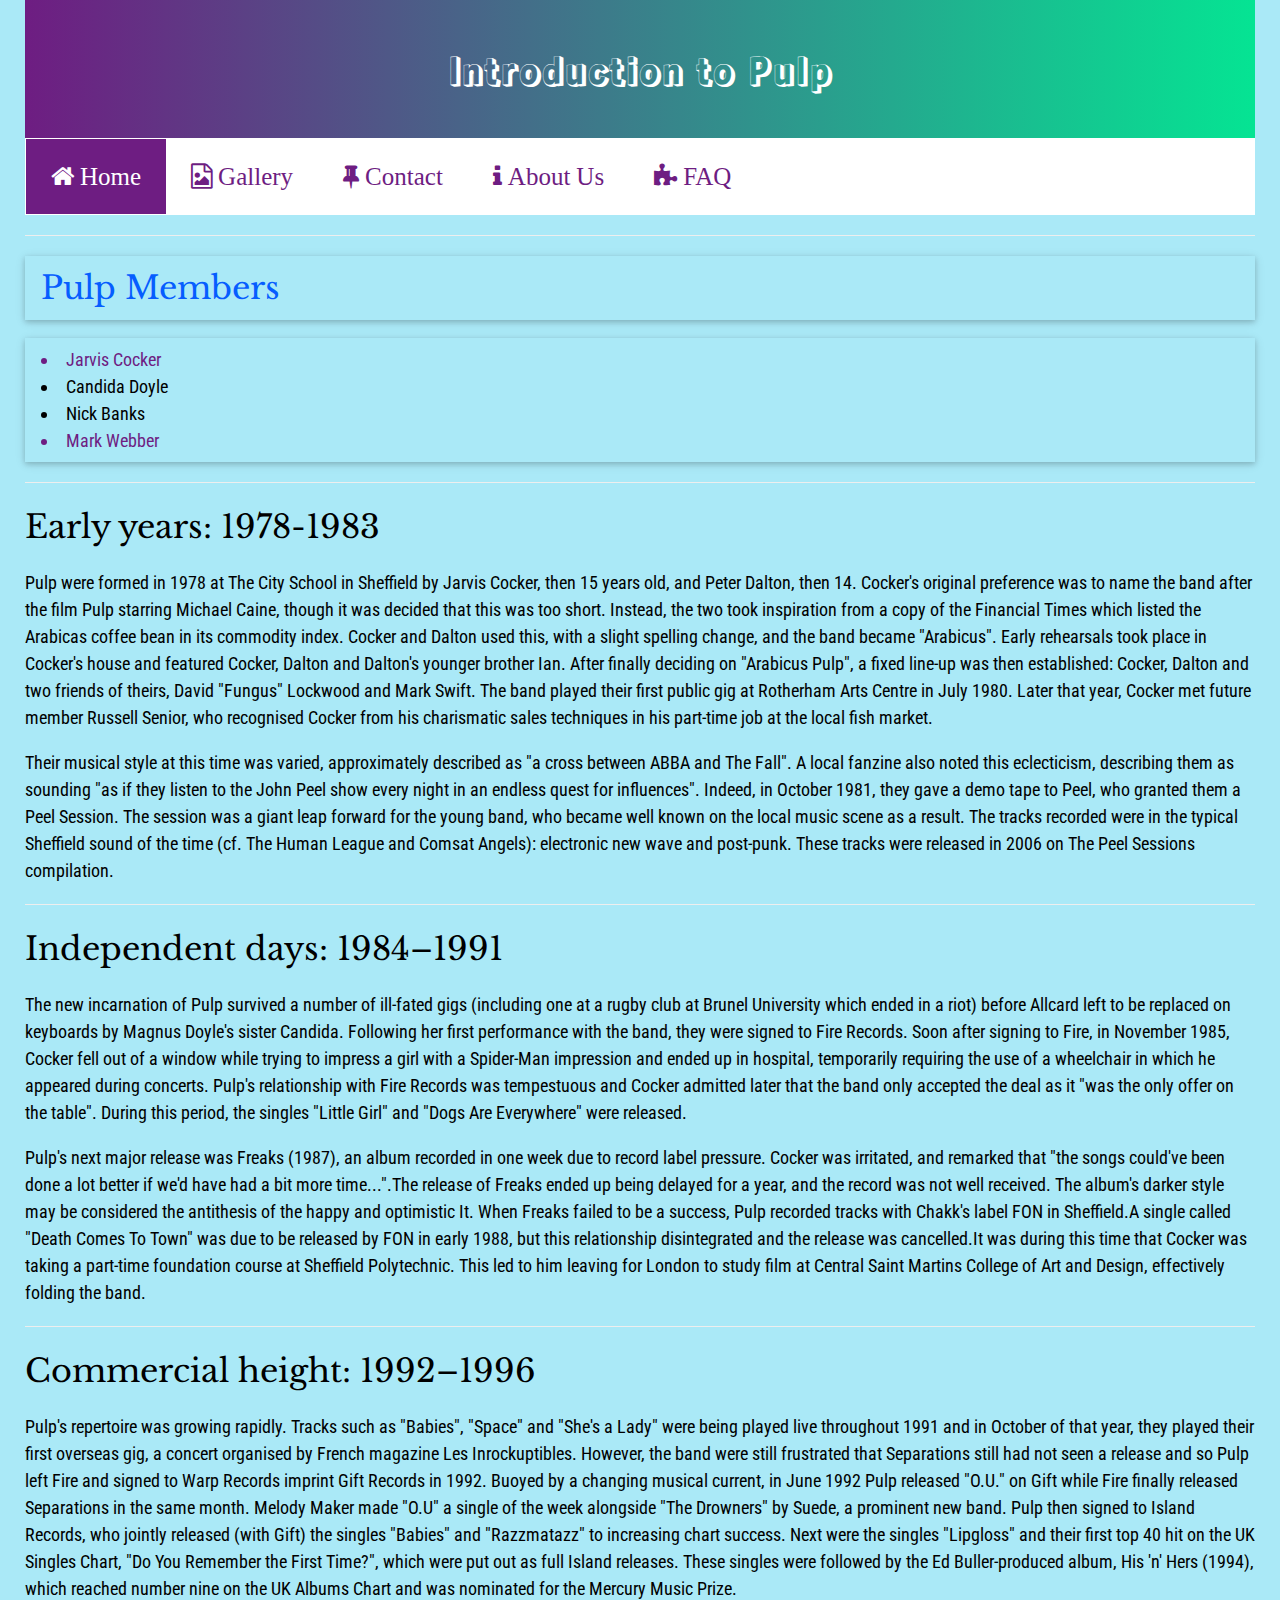
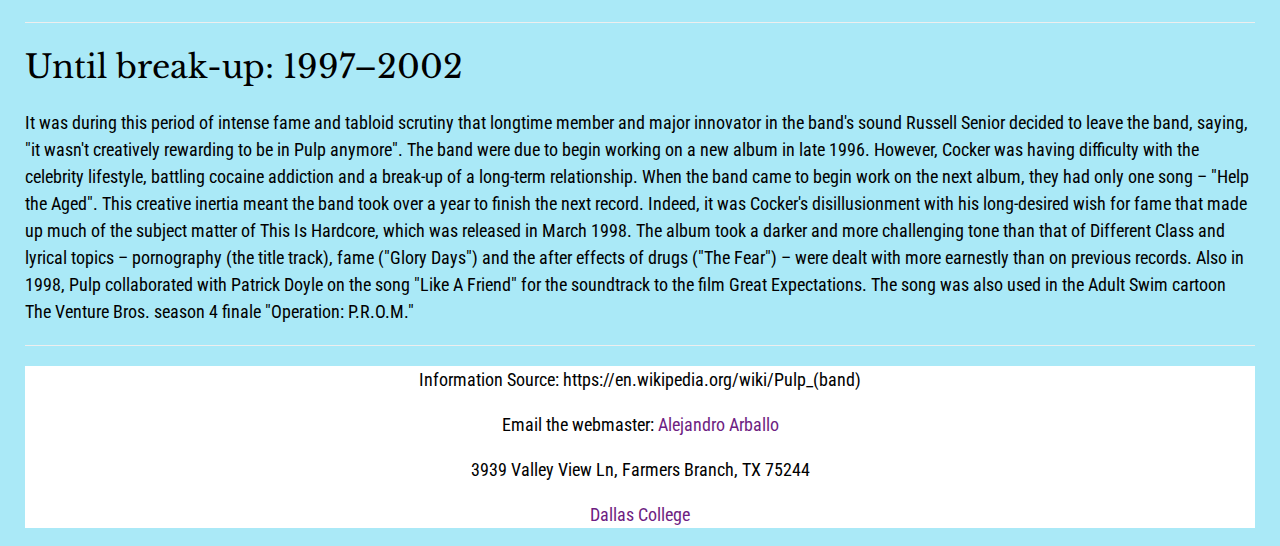
<file: index.html>
<!DOCTYPE html>
<html lang="en">

<head>
    <meta charset="UTF-8">
    <meta http-equiv="X-UA-Compatible" content="IE=edge">
    <meta name="viewport" content="width=device-width, initial-scale=1.0">
    <title>Pulp</title>
    <link rel="apple-touch-icon" sizes="57x57" href="favicon/apple-icon-57x57.png">
    <link rel="apple-touch-icon" sizes="60x60" href="favicon/apple-icon-60x60.png">
    <link rel="apple-touch-icon" sizes="72x72" href="favicon/apple-icon-72x72.png">
    <link rel="apple-touch-icon" sizes="76x76" href="favicon/apple-icon-76x76.png">
    <link rel="apple-touch-icon" sizes="114x114" href="favicon/apple-icon-114x114.png">
    <link rel="apple-touch-icon" sizes="120x120" href="favicon/apple-icon-120x120.png">
    <link rel="apple-touch-icon" sizes="144x144" href="favicon/apple-icon-144x144.png">
    <link rel="apple-touch-icon" sizes="152x152" href="favicon/apple-icon-152x152.png">
    <link rel="apple-touch-icon" sizes="180x180" href="favicon/apple-icon-180x180.png">
    <link rel="icon" type="image/png" sizes="192x192" href="favicon/android-icon-192x192.png">
    <link rel="icon" type="image/png" sizes="32x32" href="favicon/favicon-32x32.png">
    <link rel="icon" type="image/png" sizes="96x96" href="favicon/favicon-96x96.png">
    <link rel="icon" type="image/png" sizes="16x16" href="favicon/android-icon-144x144.png">
    <link rel="manifest" href="favicon/manifest.json">
    <link href="https://fonts.googleapis.com/css2?family=Libre+Baskerville:ital@1&display=swap" rel="stylesheet">
    <link rel="preconnect" href="https://fonts.gstatic.com" crossorigin>
    <link href="https://fonts.googleapis.com/css2?family=Rampart+One&display=swap" rel="stylesheet">
    <link rel="preconnect" href="https://fonts.gstatic.com" crossorigin>
    <link href="https://fonts.googleapis.com/css2?family=Roboto+Condensed:ital@1&display=swap" rel="stylesheet">
    <link rel="stylesheet" href="https://www.w3schools.com/w3css/4/w3.css">
    <link rel="stylesheet" href="https://cdnjs.cloudflare.com/ajax/libs/font-awesome/4.7.0/css/font-awesome.min.css">
    <link rel="stylesheet" type="text/css" href="css/style.css">
</head>

<body>
    <header>
        <h1>Introduction to Pulp</h1>
    </header>
    <nav class="topnav">
        <a class="active fa fa-home" href="index.html">&nbsp;Home</a>
        <a class="fa fa-file-photo-o" href="gallery.html">&nbsp;Gallery</a>
        <a class="fa fa-thumb-tack" href="contact-us.html">&nbsp;Contact</a>
        <a class="fa fa-info" href="about-us.html">&nbsp;About Us</a>
        <a class="fa fa-puzzle-piece" href="faq.html">&nbsp;FAQ</a>
      </nav>
    <section>
        <hr>
        <h2 class="w3-card w3-padding" id="pulpmembers">Pulp Members</h2>
        <article>
            <ul class="w3-card w3-padding">
                <li class="IMPORTANT">Jarvis Cocker </li>
                <li>Candida Doyle </li>
                <li>Nick Banks</li>
                <li class="IMPORTANT">Mark Webber</li>
            </ul>
            <hr>
            <h2>Early years: 1978-1983</h2>
            <p>Pulp were formed in 1978 at The City School in Sheffield by Jarvis Cocker, then 15 years old, and Peter
                Dalton, then 14. Cocker's original preference was to name the band after the film Pulp starring Michael
                Caine, though it was decided that this was too short. Instead, the two took inspiration from a copy of
                the Financial Times which listed the Arabicas coffee bean in its commodity index. Cocker and Dalton used
                this, with a slight spelling change, and the band became "Arabicus". Early rehearsals took place in
                Cocker's house and featured Cocker, Dalton and Dalton's younger brother Ian. After finally deciding on
                "Arabicus Pulp", a fixed line-up was then established: Cocker, Dalton and two friends of theirs, David
                "Fungus" Lockwood and Mark Swift. The band played their first public gig at Rotherham Arts Centre in
                July 1980. Later that year, Cocker met future member Russell Senior, who recognised Cocker from his
                charismatic sales techniques in his part-time job at the local fish market.
            <p>Their musical style at this time was varied, approximately described as "a cross between ABBA and The
                Fall". A local fanzine also noted this eclecticism, describing them as sounding "as if they listen to
                the John Peel show every night in an endless quest for influences". Indeed, in October 1981, they gave a
                demo tape to Peel, who granted them a Peel Session. The session was a giant leap forward for the young
                band, who became well known on the local music scene as a result. The tracks recorded were in the
                typical Sheffield sound of the time (cf. The Human League and Comsat Angels): electronic new wave and
                post-punk. These tracks were released in 2006 on The Peel Sessions compilation.</p>
        </article>
        <article>
            <hr>
            <h2>Independent days: 1984–1991</h2>
            <p>The new incarnation of Pulp survived a number of ill-fated gigs (including one at a rugby club at Brunel
                University which ended in a riot) before Allcard left to be replaced on keyboards by Magnus Doyle's
                sister Candida. Following her first performance with the band, they were signed to Fire Records. Soon
                after signing to Fire, in November 1985, Cocker fell out of a window while trying to impress a girl with
                a Spider-Man impression and ended up in hospital, temporarily requiring the use of a wheelchair in which
                he appeared during concerts. Pulp's relationship with Fire Records was tempestuous and Cocker admitted
                later that the band only accepted the deal as it "was the only offer on the table". During this period,
                the singles "Little Girl" and "Dogs Are Everywhere" were released.
            <p>Pulp's next major release was Freaks (1987), an album recorded in one week due to record label pressure.
                Cocker was irritated, and remarked that "the songs could've been done a lot better if we'd have had a
                bit more time...".The release of Freaks ended up being delayed for a year, and the record was not well
                received. The album's darker style may be considered the antithesis of the happy and optimistic It. When
                Freaks failed to be a success, Pulp recorded tracks with Chakk's label FON in Sheffield.A single called
                "Death Comes To Town" was due to be released by FON in early 1988, but this relationship disintegrated
                and the release was cancelled.It was during this time that Cocker was taking a part-time foundation
                course at Sheffield Polytechnic. This led to him leaving for London to study film at Central Saint
                Martins College of Art and Design, effectively folding the band.</p>
        </article>
        <article>
            <hr>
            <h2>Commercial height: 1992–1996</h2>
            <p>Pulp's repertoire was growing rapidly. Tracks such as "Babies", "Space" and "She's a Lady" were being
                played live throughout 1991 and in October of that year, they played their first overseas gig, a concert
                organised by French magazine Les Inrockuptibles. However, the band were still frustrated that
                Separations still had not seen a release and so Pulp left Fire and signed to Warp Records imprint Gift
                Records in 1992. Buoyed by a changing musical current, in June 1992 Pulp released "O.U." on Gift while
                Fire finally released Separations in the same month. Melody Maker made "O.U" a single of the week
                alongside "The Drowners" by Suede, a prominent new band. Pulp then signed to Island Records, who jointly
                released (with Gift) the singles "Babies" and "Razzmatazz" to increasing chart success. Next were the
                singles "Lipgloss" and their first top 40 hit on the UK Singles Chart, "Do You Remember the First
                Time?", which were put out as full Island releases. These singles were followed by the Ed
                Buller-produced album, His 'n' Hers (1994), which reached number nine on the UK Albums Chart and was
                nominated for the Mercury Music Prize.</p>
        </article>
        <article>
            <hr>
            <h2>Until break-up: 1997–2002</h2>
            <p>It was during this period of intense fame and tabloid scrutiny that longtime member and major innovator
                in the band's sound Russell Senior decided to leave the band, saying, "it wasn't creatively rewarding to
                be in Pulp anymore". The band were due to begin working on a new album in late 1996. However, Cocker was
                having difficulty with the celebrity lifestyle, battling cocaine addiction and a break-up of a long-term
                relationship. When the band came to begin work on the next album, they had only one song – "Help the
                Aged". This creative inertia meant the band took over a year to finish the next record. Indeed, it was
                Cocker's disillusionment with his long-desired wish for fame that made up much of the subject matter of
                This Is Hardcore, which was released in March 1998. The album took a darker and more challenging tone
                than that of Different Class and lyrical topics – pornography (the title track), fame ("Glory Days") and
                the after effects of drugs ("The Fear") – were dealt with more earnestly than on previous records. Also
                in 1998, Pulp collaborated with Patrick Doyle on the song "Like A Friend" for the soundtrack to the film
                Great Expectations. The song was also used in the Adult Swim cartoon The Venture Bros. season 4 finale
                "Operation: P.R.O.M."</p>
        </article>
    </section>
    <hr>
    <footer>
        <p>Information Source: https://en.wikipedia.org/wiki/Pulp_(band)</p>
        <p>Email the webmaster: <a href="mailto:alejandroarballo71@gmail.com">Alejandro Arballo</a></p>
        <p>3939 Valley View Ln, Farmers Branch, TX 75244</p>
        <p><a href="https://www.dallascollege.edu/pages/default.aspx" target="_blank">Dallas College</a></p>
    </footer>
</body>

</html>
</file>
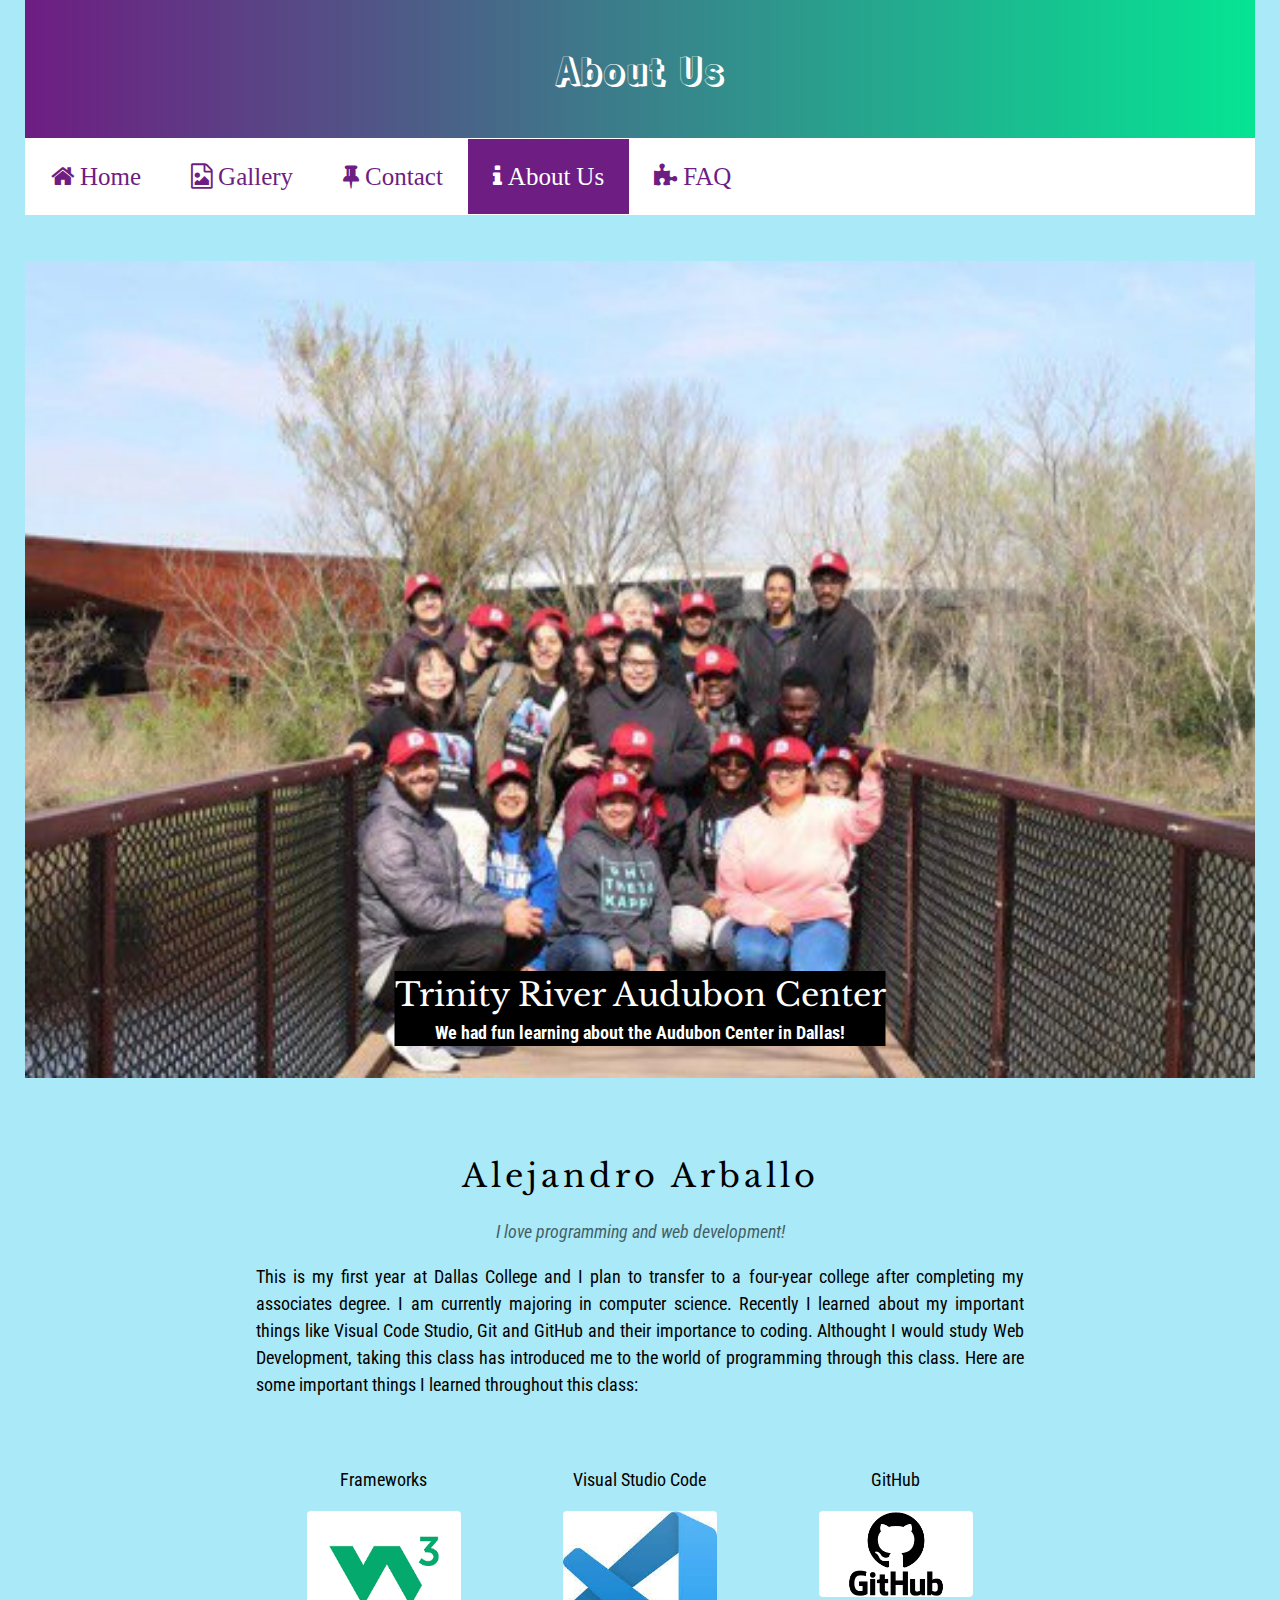
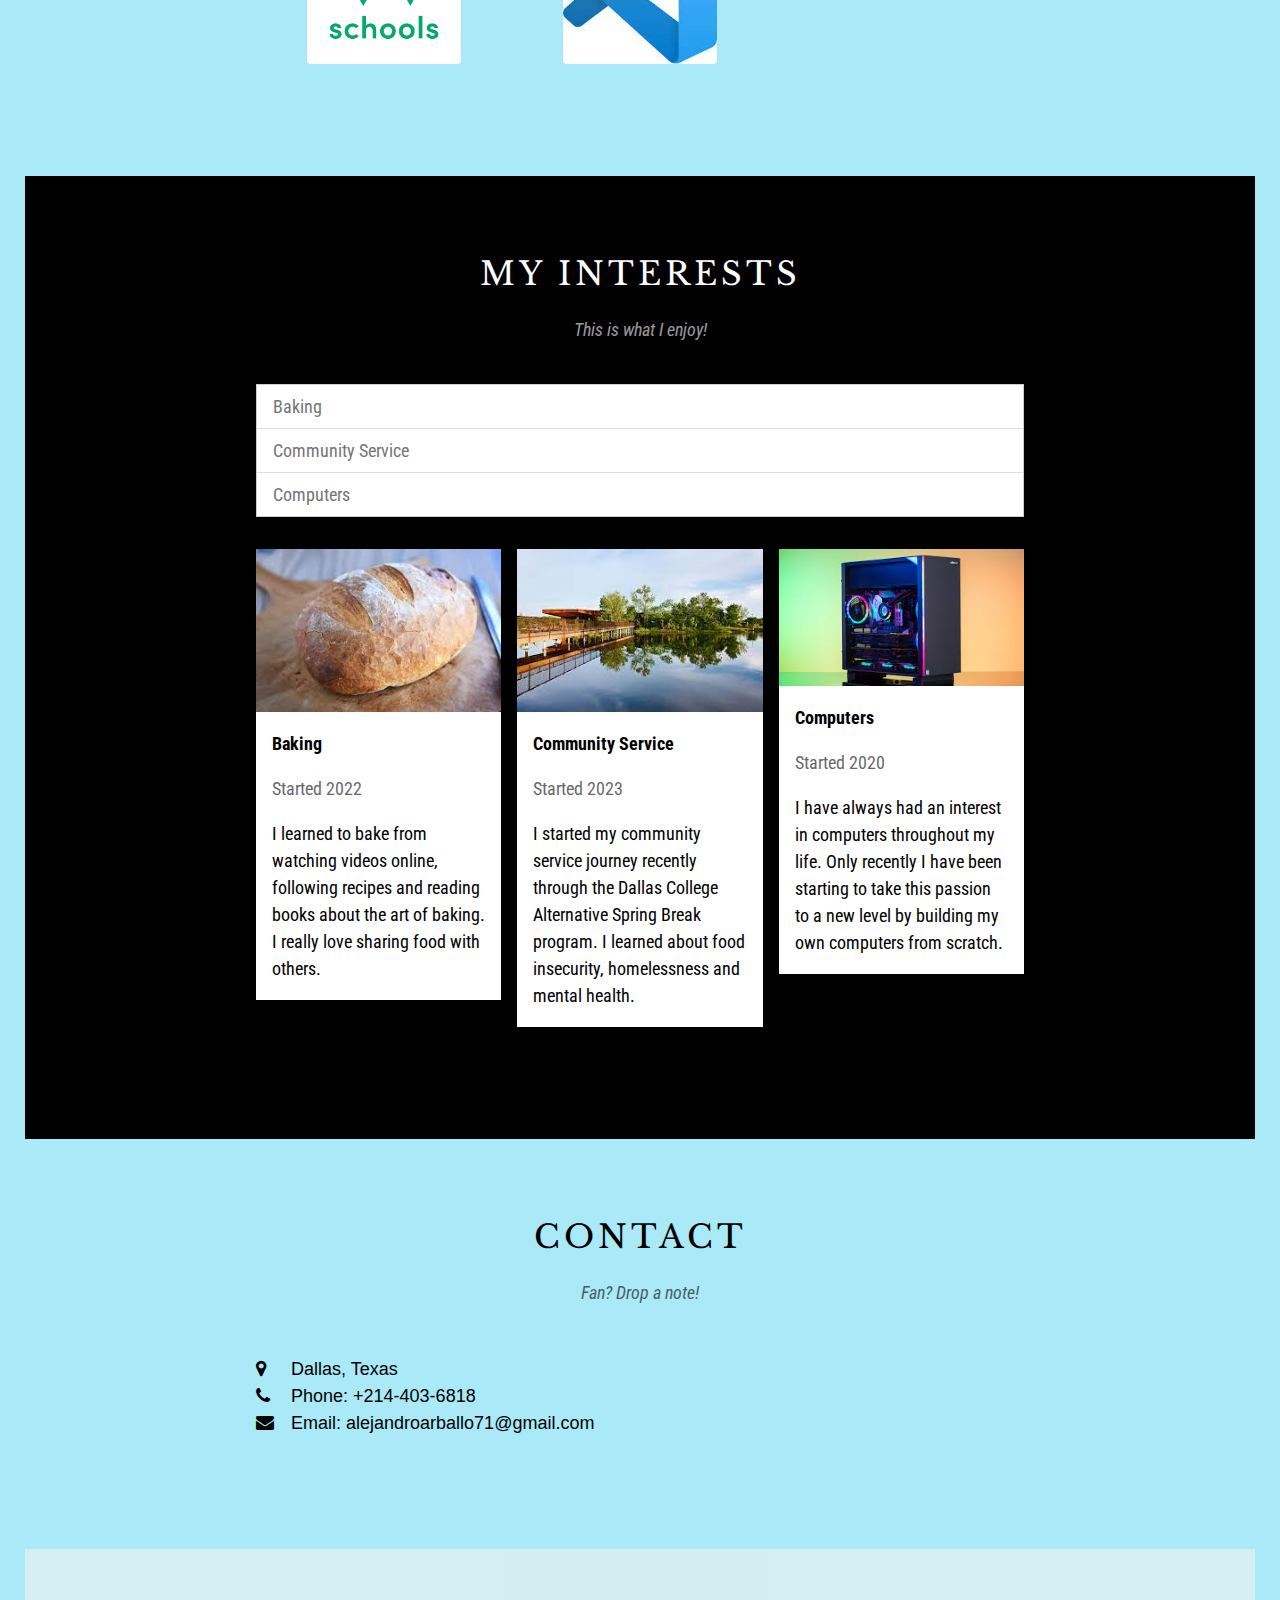
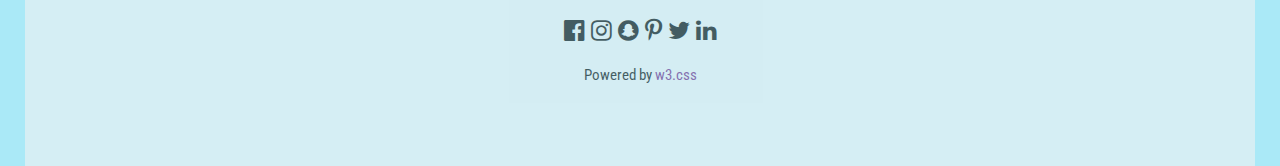
<file: about-us.html>
<!DOCTYPE html>
<html lang="en">

<head>
  <title>About Us</title>
  <meta charset="UTF-8">
  <link rel="apple-touch-icon" sizes="57x57" href="favicon/apple-icon-57x57.png">
  <link rel="apple-touch-icon" sizes="60x60" href="favicon/apple-icon-60x60.png">
  <link rel="apple-touch-icon" sizes="72x72" href="favicon/apple-icon-72x72.png">
  <link rel="apple-touch-icon" sizes="76x76" href="favicon/apple-icon-76x76.png">
  <link rel="apple-touch-icon" sizes="114x114" href="favicon/apple-icon-114x114.png">
  <link rel="apple-touch-icon" sizes="120x120" href="favicon/apple-icon-120x120.png">
  <link rel="apple-touch-icon" sizes="144x144" href="favicon/apple-icon-144x144.png">
  <link rel="apple-touch-icon" sizes="152x152" href="favicon/apple-icon-152x152.png">
  <link rel="apple-touch-icon" sizes="180x180" href="favicon/apple-icon-180x180.png">
  <link rel="icon" type="image/png" sizes="192x192" href="favicon/android-icon-192x192.png">
  <link rel="icon" type="image/png" sizes="32x32" href="favicon/favicon-32x32.png">
  <link rel="icon" type="image/png" sizes="96x96" href="favicon/favicon-96x96.png">
  <link rel="icon" type="image/png" sizes="16x16" href="favicon/android-icon-144x144.png">
  <link rel="manifest" href="favicon/manifest.json">
  <meta name="viewport" content="width=device-width, initial-scale=1">
  <link href="https://fonts.googleapis.com/css2?family=Libre+Baskerville:ital@1&display=swap" rel="stylesheet">
  <link rel="preconnect" href="https://fonts.gstatic.com" crossorigin>
  <link href="https://fonts.googleapis.com/css2?family=Rampart+One&display=swap" rel="stylesheet">
  <link rel="preconnect" href="https://fonts.gstatic.com" crossorigin>
  <link href="https://fonts.googleapis.com/css2?family=Roboto+Condensed:ital@1&display=swap" rel="stylesheet">
  <link rel="stylesheet" href="https://www.w3schools.com/w3css/4/w3.css">
  <link rel="stylesheet" href="https://cdnjs.cloudflare.com/ajax/libs/font-awesome/4.7.0/css/font-awesome.min.css">
  <link rel="stylesheet" type="text/css" href="css/style.css">
</head>

<body>
  <header>
    <h1>About Us</h1>
  </header>

  <nav class="topnav">
    <a class="fa fa-home" href="index.html">&nbsp;Home</a>
    <a class="fa fa-file-photo-o" href="gallery.html">&nbsp;Gallery</a>
    <a class="fa fa-thumb-tack" href="contact-us.html">&nbsp;Contact</a>
    <a class="active fa fa-info" href="about-us.html">&nbsp;About Us</a>
    <a class="fa fa-puzzle-piece" href="faq.html">&nbsp;FAQ</a>
  </nav>

  <!-- Page content -->
  <div class="w3-content" style="max-width:2000px;margin-top:46px">

    <!-- Automatic Slideshow Images -->
    <div class="background-scroll mySlides w3-display-container w3-center">
      <img src="images/cs1.jpg" alt="Picture of 20 people closely together on a bridge" style="width:100%">
      <div class="w3-display-bottommiddle w3-container w3-text-white w3-padding-32 w3-hide-small">
        <h2 class="w3-black margin-0">Trinity River Audubon Center</h2>
        <p class="w3-black margin-0"><b>We had fun learning about the Audubon Center in Dallas!</b></p>
      </div>
    </div>
    <div class="mySlides w3-display-container w3-center">
      <img src="images/cs2.jpg" alt="Picture of 20 people in front of the Trinity River" style="width:100%">
      <div class="w3-display-bottommiddle w3-container w3-text-white w3-padding-32 w3-hide-small">
        <h2 class="w3-black margin-0">Trinity River Audubon Center</h2>
        <p class="w3-black margin-0"><b>In front of the Trinity River!</b></p>
      </div>
    </div>

    <!-- The Band Section -->
    <div class="w3-container w3-content w3-center w3-padding-64" style="max-width:800px" id="band">
      <h2 class="w3-wide">Alejandro Arballo</h2>
      <p class="w3-opacity"><i>I love programming and web development!</i></p>
      <p class="w3-justify">This is my first year at Dallas College and I plan to transfer to a four-year college after
        completing my associates degree. I am currently majoring in computer science.
        Recently I learned about my important things like Visual Code Studio, Git
        and GitHub and their importance to coding. Althought I would study Web Development, taking this class has
        introduced me to the world of programming through this class. Here are some important things I learned
        throughout this class:</p>
      <div class="w3-row w3-padding-32">
        <div class="w3-third">
          <p>Frameworks</p>
          <img src="images/W3.png" class="w3-round w3-margin-bottom" alt="Frameworks" style="width:60%">
        </div>
        <div class="w3-third">
          <p>Visual Studio Code</p>
          <img src="images/vscode.jpg" class="w3-round w3-margin-bottom" alt="Visual Code Studio" style="width:60%">
        </div>
        <div class="w3-third">
          <p>GitHub</p>
          <img src="images/github.png" class="w3-round" alt="GitHub" style="width:60%">
        </div>
      </div>
    </div>

    <!-- The Tour Section -->
    <div class="w3-black" id="tour">
      <div class="w3-container w3-content w3-padding-64" style="max-width:800px">
        <h2 class="w3-wide w3-center w3-text-white">MY INTERESTS</h2>
        <p class="w3-opacity w3-center"><i>This is what I enjoy!</i></p><br>

        <ul class="w3-ul w3-border w3-white w3-text-grey">
          <li class="w3-padding">Baking <span class="w3-tag w3-red w3-margin-left"></span></li>
          <li class="w3-padding">Community Service <span class="w3-tag w3-red w3-margin-left"></span></li>
          <li class="w3-padding">Computers <span class="w3-badge w3-right w3-margin-right"></span></li>
        </ul>

        <div class="w3-row-padding w3-padding-32" style="margin:0 -16px">
          <div class="w3-third w3-margin-bottom">
            <img src="images/bread.jpg" alt="Bread" style="width:100%" class="w3-hover-opacity">
            <div class="w3-container w3-white">
              <p><b>Baking</b></p>
              <p class="w3-opacity">Started 2022</p>
              <p>I learned to bake from watching videos online, following recipes and reading books about the art of
                baking. I really love sharing food with others.</p>
            </div>
          </div>
          <div class="w3-third w3-margin-bottom">
            <img src="images/audubon.jpg" alt="Audubon Center" style="width:100%" class="w3-hover-opacity">
            <div class="w3-container w3-white">
              <p><b>Community Service</b></p>
              <p class="w3-opacity">Started 2023</p>
              <p>I started my community service journey recently through the Dallas College Alternative Spring Break
                program. I learned about food insecurity, homelessness and mental health.</p>
            </div>
          </div>
          <div class="w3-third w3-margin-bottom">
            <img src="images/pc.jpg" alt="Personal Computer" style="width:100%" class="w3-hover-opacity">
            <div class="w3-container w3-white">
              <p><b>Computers</b></p>
              <p class="w3-opacity">Started 2020</p>
              <p>I have always had an interest in computers throughout my life. Only recently I have been starting to
                take this passion to a new level by building my own computers from scratch.</p>
            </div>
          </div>
        </div>
      </div>
    </div>

    <!-- The Contact Section -->
    <div class="w3-container w3-content w3-padding-64" style="max-width:800px" id="contact">
      <h2 class="w3-wide w3-center">CONTACT</h2>
      <p class="w3-opacity w3-center"><i>Fan? Drop a note!</i></p>
      <div class="w3-row w3-padding-32">
        <div class="w3-col m6 w3-large w3-margin-bottom">
          <i class="fa fa-map-marker" style="width:30px"></i> Dallas, Texas <br>
          <i class="fa fa-phone" style="width:30px"></i> Phone: +214-403-6818<br>
          <i class="fa fa-envelope" style="width:30px"> </i> Email: alejandroarballo71@gmail.com<br>
        </div>
      </div>
    </div>

    <!-- End Page Content -->
  </div>

  <!-- Footer -->
  <footer class="w3-container w3-padding-64 w3-center w3-opacity w3-light-grey w3-xlarge">
    <i class="fa fa-facebook-official w3-hover-opacity"></i>
    <i class="fa fa-instagram w3-hover-opacity"></i>
    <i class="fa fa-snapchat w3-hover-opacity"></i>
    <i class="fa fa-pinterest-p w3-hover-opacity"></i>
    <i class="fa fa-twitter w3-hover-opacity"></i>
    <i class="fa fa-linkedin w3-hover-opacity"></i>
    <p class="w3-medium">Powered by <a href="https://www.w3schools.com/w3css/default.asp" target="_blank">w3.css</a></p>
  </footer>

  <script>
    // Automatic Slideshow - change image every 4 seconds
    var myIndex = 0;
    carousel();

    function carousel() {
      var i;
      var x = document.getElementsByClassName("mySlides");
      for (i = 0; i < x.length; i++) {
        x[i].style.display = "none";
      }
      myIndex++;
      if (myIndex > x.length) { myIndex = 1 }
      x[myIndex - 1].style.display = "block";
      setTimeout(carousel, 4000);
    }

    // Used to toggle the menu on small screens when clicking on the menu button
    function myFunction() {
      var x = document.getElementById("navDemo");
      if (x.className.indexOf("w3-show") == -1) {
        x.className += " w3-show";
      } else {
        x.className = x.className.replace(" w3-show", "");
      }
    }

    // When the user clicks anywhere outside of the modal, close it
    var modal = document.getElementById('ticketModal');
    window.onclick = function (event) {
      if (event.target == modal) {
        modal.style.display = "none";
      }
    }
  </script>

</body>

</html>
</file>
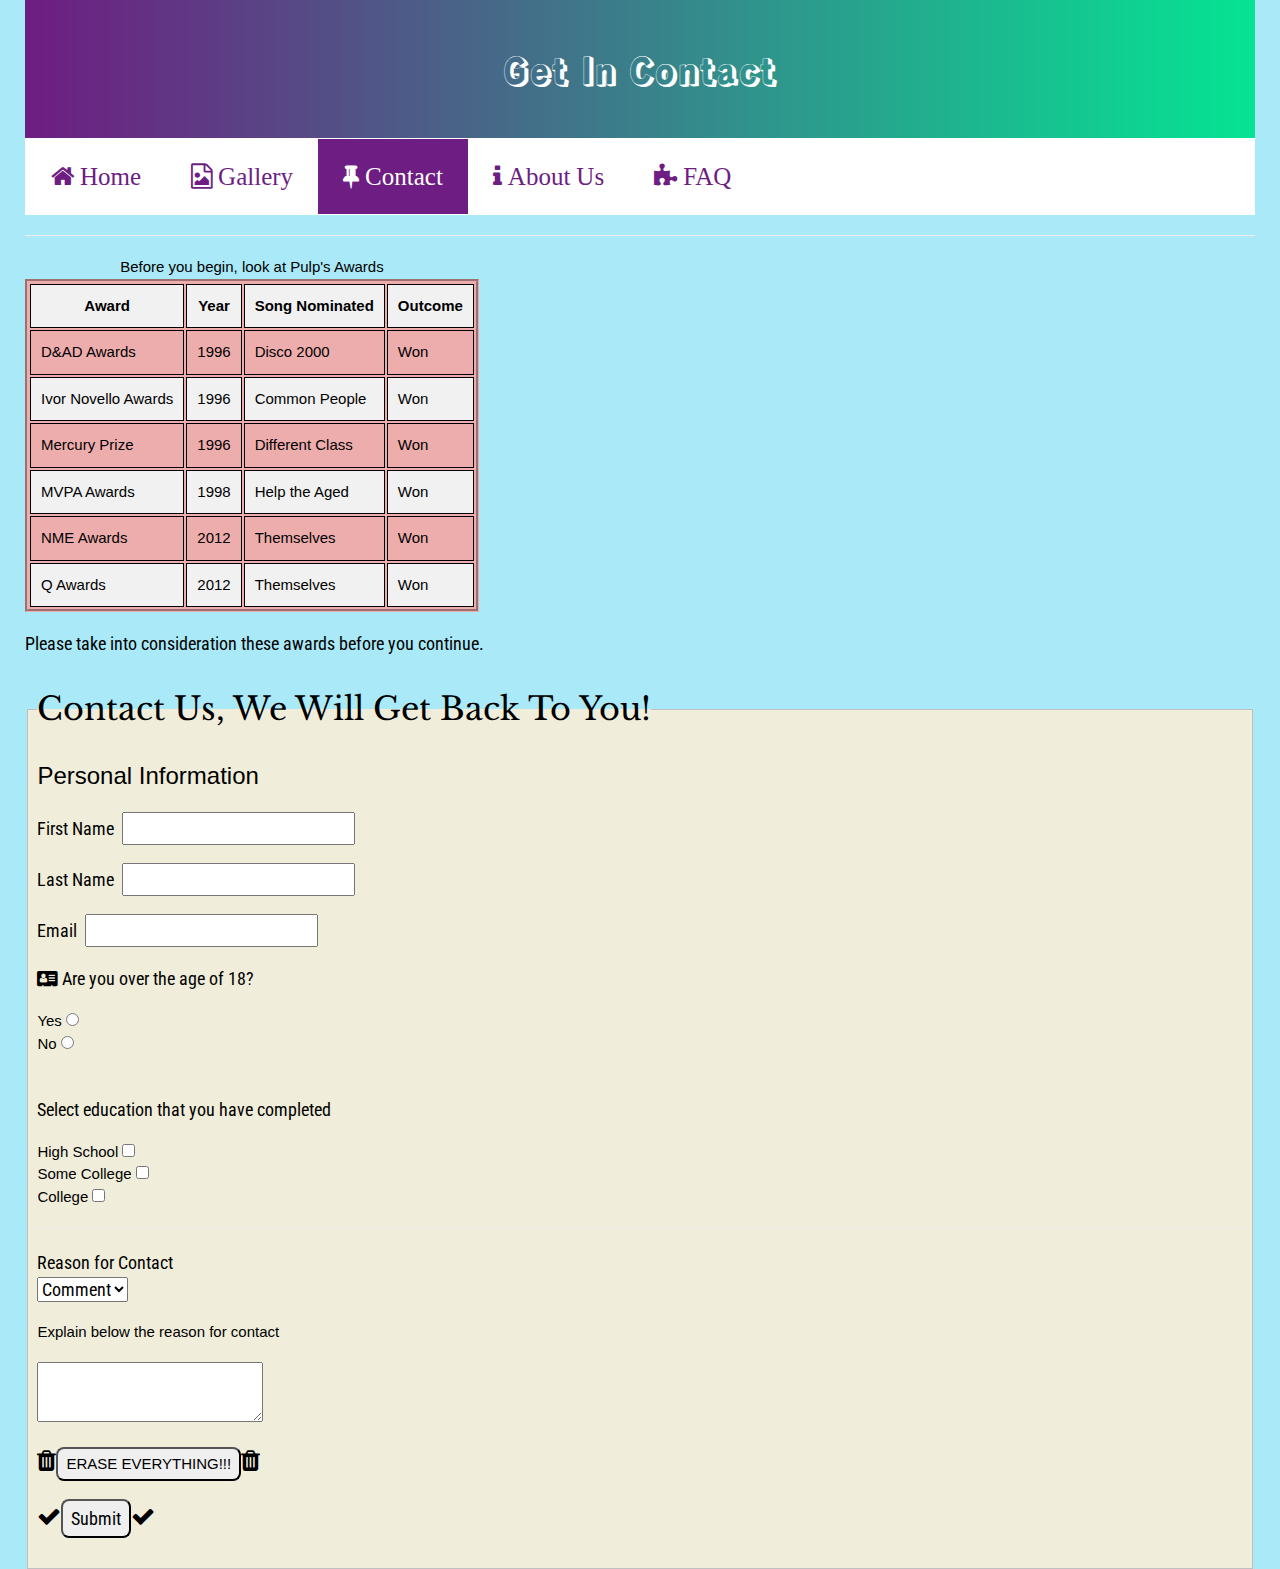
<file: contact-us.html>
<!DOCTYPE html>
<html lang="en">

<head>
    <meta charset="UTF-8">
    <meta http-equiv="X-UA-Compatible" content="IE=edge">
    <meta name="viewport" content="width=device-width, initial-scale=1.0">
    <title>Contact Us</title>
    <link rel="apple-touch-icon" sizes="57x57" href="favicon/apple-icon-57x57.png">
    <link rel="apple-touch-icon" sizes="60x60" href="favicon/apple-icon-60x60.png">
    <link rel="apple-touch-icon" sizes="72x72" href="favicon/apple-icon-72x72.png">
    <link rel="apple-touch-icon" sizes="76x76" href="favicon/apple-icon-76x76.png">
    <link rel="apple-touch-icon" sizes="114x114" href="favicon/apple-icon-114x114.png">
    <link rel="apple-touch-icon" sizes="120x120" href="favicon/apple-icon-120x120.png">
    <link rel="apple-touch-icon" sizes="144x144" href="favicon/apple-icon-144x144.png">
    <link rel="apple-touch-icon" sizes="152x152" href="favicon/apple-icon-152x152.png">
    <link rel="apple-touch-icon" sizes="180x180" href="favicon/apple-icon-180x180.png">
    <link rel="icon" type="image/png" sizes="192x192" href="favicon/android-icon-192x192.png">
    <link rel="icon" type="image/png" sizes="32x32" href="favicon/favicon-32x32.png">
    <link rel="icon" type="image/png" sizes="96x96" href="favicon/favicon-96x96.png">
    <link rel="icon" type="image/png" sizes="16x16" href="favicon/android-icon-144x144.png">
    <link href="https://fonts.googleapis.com/css2?family=Libre+Baskerville:ital@1&display=swap" rel="stylesheet">
    <link rel="preconnect" href="https://fonts.gstatic.com" crossorigin>
    <link href="https://fonts.googleapis.com/css2?family=Rampart+One&display=swap" rel="stylesheet">
    <link rel="preconnect" href="https://fonts.gstatic.com" crossorigin>
    <link href="https://fonts.googleapis.com/css2?family=Roboto+Condensed:ital@1&display=swap" rel="stylesheet">
    <link rel="manifest" href="favicon/manifest.json">
    <link rel="stylesheet" href="https://www.w3schools.com/w3css/4/w3.css">
    <link rel="stylesheet" href="https://cdnjs.cloudflare.com/ajax/libs/font-awesome/4.7.0/css/font-awesome.min.css">
    <link rel="stylesheet" type="text/css" href="css/style.css">
</head>

<body>
    <header class="w3-animate-left">
        <h1>Get In Contact</h1>
    </header>
    <nav class="topnav">
        <a class="fa fa-home" href="index.html">&nbsp;Home</a>
        <a class="fa fa-file-photo-o" href="gallery.html">&nbsp;Gallery</a>
        <a class="active fa fa-thumb-tack" href="contact-us.html">&nbsp;Contact</a>
        <a class="fa fa-info" href="about-us.html">&nbsp;About Us</a>
        <a class="fa fa-puzzle-piece" href="faq.html">&nbsp;FAQ</a>
      </nav>
    <hr>
    <table class="w3-striped">
        <caption>Before you begin, look at Pulp's Awards</caption>
        <thead>
            <tr class="w3-light-gray">
                <th scope="col" abbr="Award" id="Award">Award</th>
                <th scope="col" abbr="Year" id="Year">Year</th>
                <th scope="col" abbr="Song-Nominated" id="Song-Nominated">Song Nominated</th>
                <th scope="col" abbr="Outcome" id="Outcome">Outcome</th>
            </tr>
        </thead>
        <tbody>
            <tr>
                <td headers="Award">D&AD Awards</td>
                <td headers="Year">1996</td>
                <td headers="Song-Nominated">Disco 2000</td>
                <td headers="Outcome">Won</td>
            </tr>
            <tr>
                <td headers="Award">Ivor Novello Awards</td>
                <td headers="Year">1996</td>
                <td headers="Song-Nominated">Common People</td>
                <td headers="Outcome">Won</td>
            </tr>
            <tr>
                <td headers="Award">Mercury Prize</td>
                <td headers="Year">1996</td>
                <td headers="Song-Nominated">Different Class</td>
                <td headers="Outcome">Won</td>
            </tr>
            <tr>
                <td headers="Award">MVPA Awards</td>
                <td headers="Year">1998</td>
                <td headers="Song-Nominated">Help the Aged</td>
                <td headers="Outcome">Won</td>
            </tr>

            <tr>
                <td headers="Award">NME Awards</td>
                <td headers="Year">2012</td>
                <td headers="Song-Nominated">Themselves</td>
                <td headers="Outcome">Won</td>
            </tr>
            <tr>
                <td headers="Award">Q Awards</td>
                <td headers="Year">2012</td>
                <td headers="Song-Nominated">Themselves</td>
                <td headers="Outcome">Won</td>
            </tr>
        </tbody>
    </table>

    <p>Please take into consideration these awards before you continue.</p>

    <fieldset class="w3-hover-border-black">
        <legend>
            <h2>Contact Us, We Will Get Back To You!</h2>
        </legend>
        <form id="mailtoform" action="mailto:e3666629@student.dcccd.edu" method="post">

            <h3>Personal Information</h3>
            <p><label for="firstname"> First Name </label> <input type="text" id="firstname"></p>

            <p><label for="lastname"> Last Name </label> <input type="text" id="lastname"></p>
            <p><label for="email"> Email </label> <input type="text" id="email"></p>

            <p><i class="fa fa-address-card"></i> Are you over the age of 18?</p>
            <label for="agey">Yes</label>
            <input type="radio" name="age" id="agey" value="yes">
            <br>
            <label for="agen">No</label>
            <input type="radio" name="age" id="agen" value="no"><br><br>

            <p>Select education that you have completed</p>
            <label for="highschool">High School</label>
            <input type="checkbox" name="highschool" id="highschool"><br>
            <label for="somecollege">Some College</label>
            <input type="checkbox" name="somecollege" id="somecollege"><br>
            <label for="college">College</label>
            <input type="checkbox" name="college" id="college"><br>
            <hr>

            <p><label for="reason">Reason for Contact</label><br>
                <select name="reason" id="reason">
                    <option value="1"> Comment </option>
                    <option value="2"> Question </option>
                    <option value="3"> Concern </option>
                    <option value="4"> Other </option>
                </select>
            </p>

            <label for="textbox">Explain below the reason for contact</label><br>
            <p><textarea name="textbox" id="textbox"></textarea></p>

            <i class="fa fa-trash w3-xlarge"></i><input class="w3-hover-border-green w3-round-large w3-padding-small"
                type="reset" value="ERASE EVERYTHING!!!"><i class="fa fa-trash w3-xlarge"></i>

            <p><i class="fa fa-check w3-xlarge"></i><input class="w3-hover-border-green w3-round-large w3-padding-small"
                    type="submit" value="Submit"><i class="fa fa-check w3-xlarge"></i></p>

        </form>
    </fieldset>


</body>

</html>
</file>
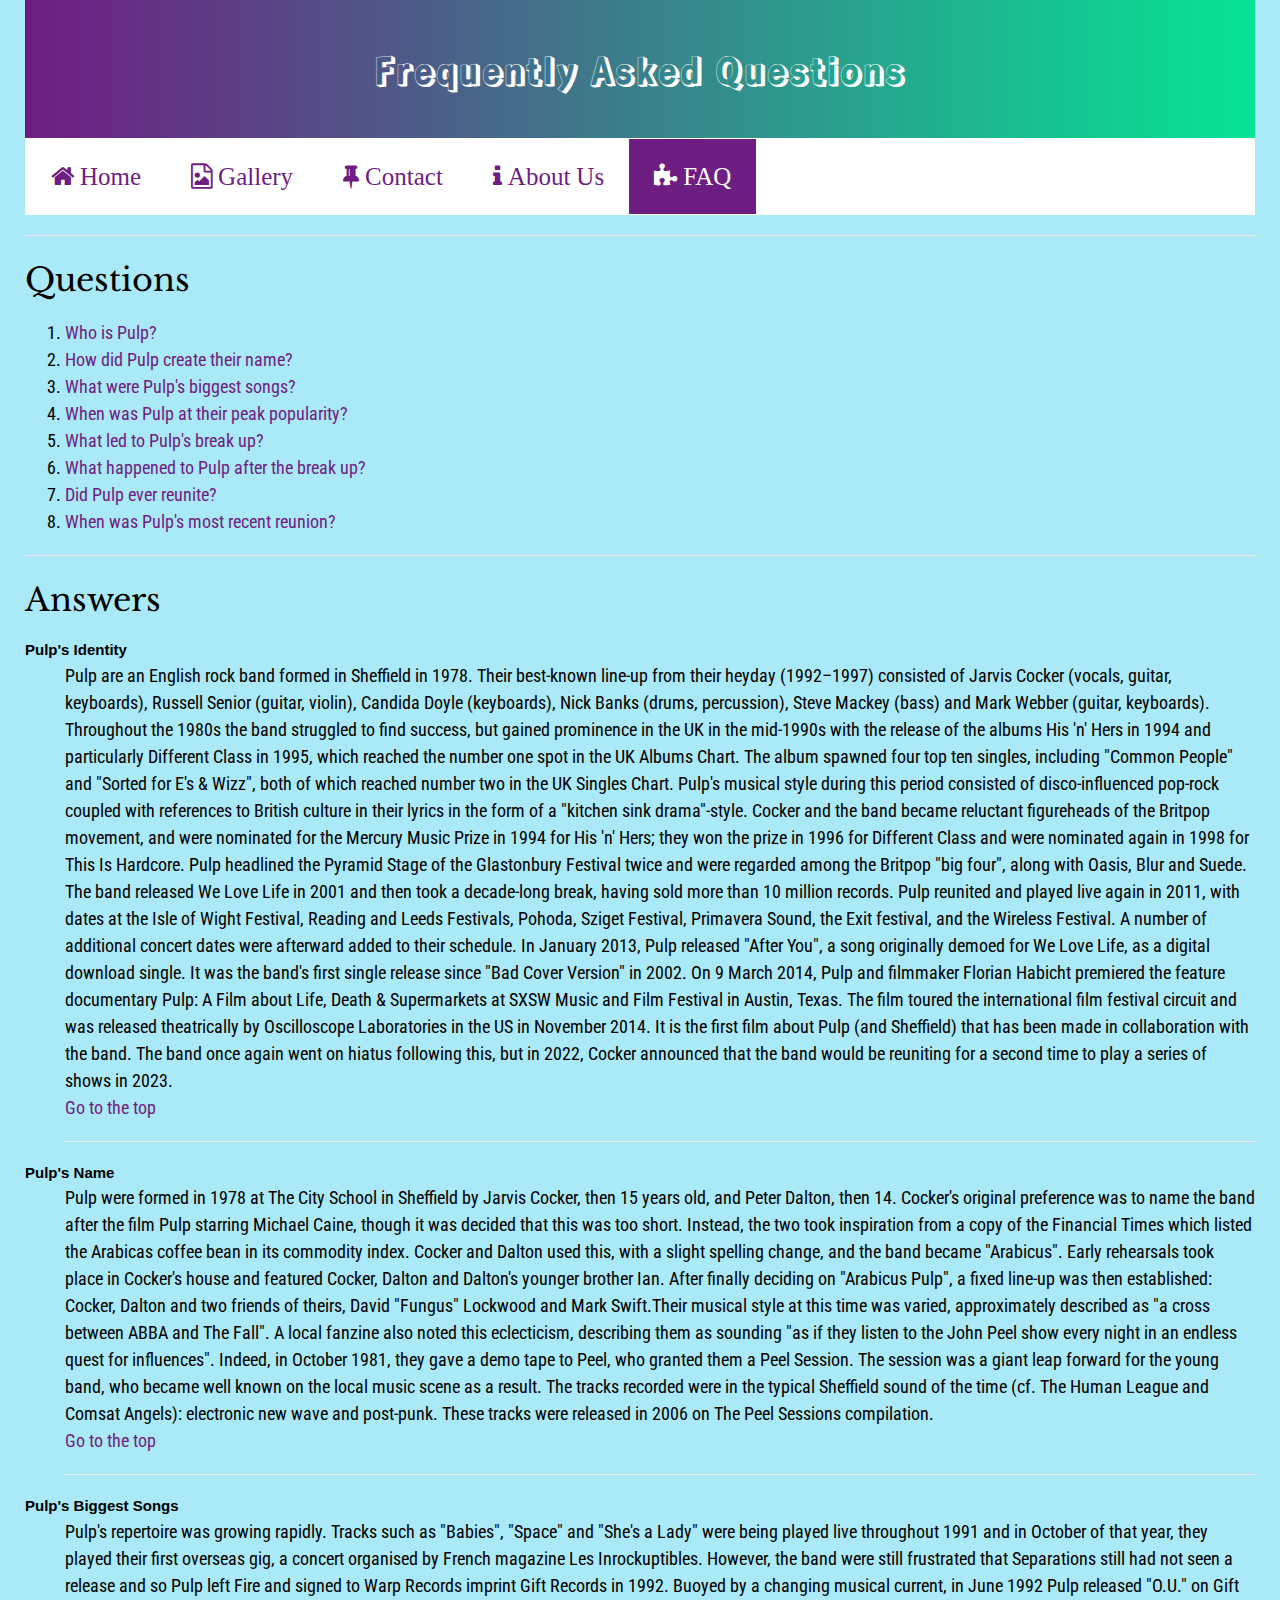
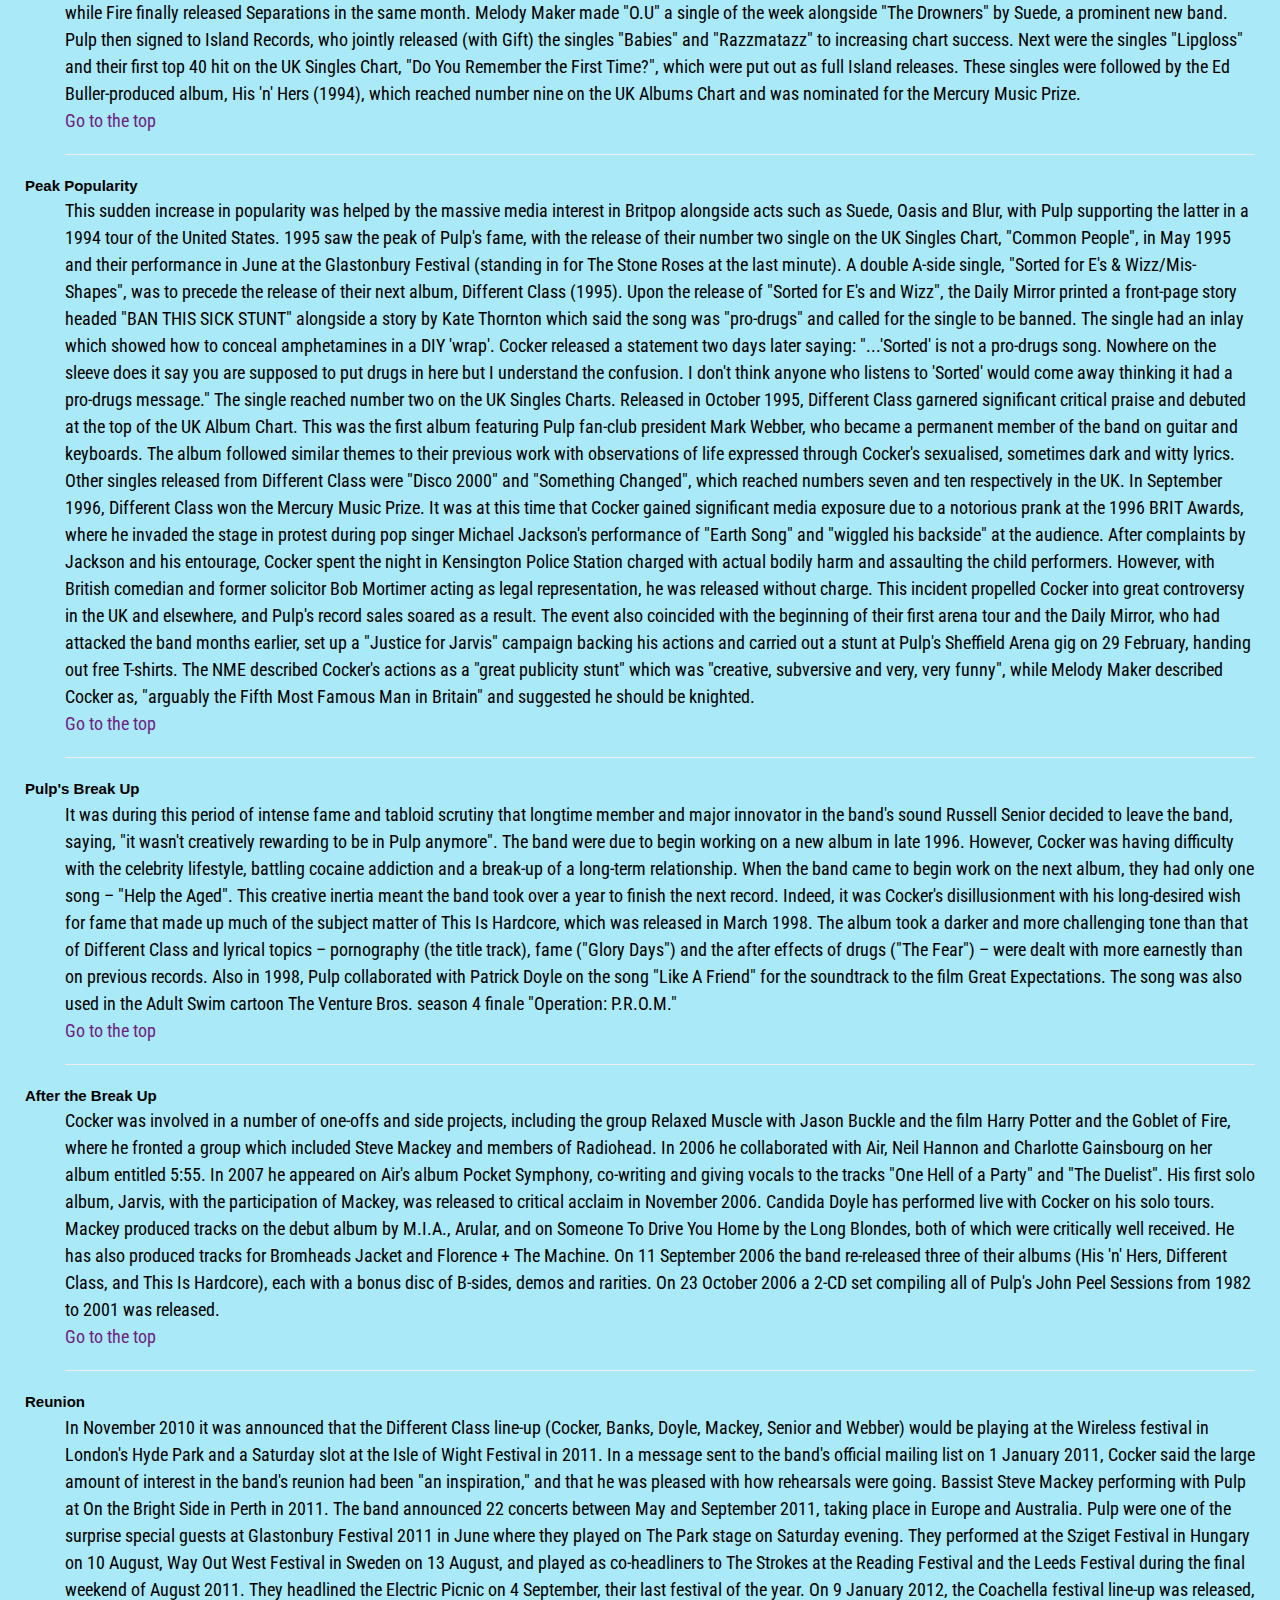
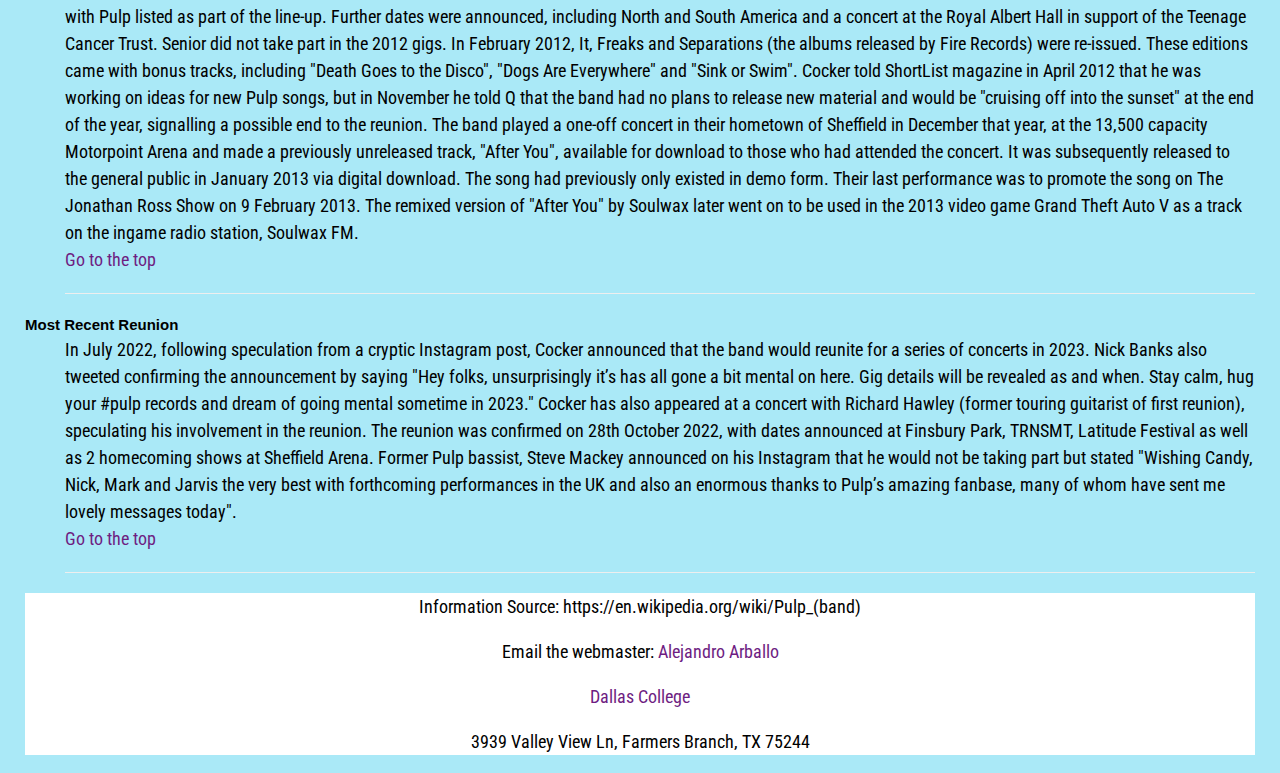
<file: faq.html>
<!DOCTYPE html>
<html lang="en">

<head>
    <meta charset="UTF-8">
    <meta name="viewport" content="width=device-width, initial-scale=1">
    <title>Pulp FAQ</title>
    <link rel="apple-touch-icon" sizes="57x57" href="favicon/apple-icon-57x57.png">
    <link rel="apple-touch-icon" sizes="60x60" href="favicon/apple-icon-60x60.png">
    <link rel="apple-touch-icon" sizes="72x72" href="favicon/apple-icon-72x72.png">
    <link rel="apple-touch-icon" sizes="76x76" href="favicon/apple-icon-76x76.png">
    <link rel="apple-touch-icon" sizes="114x114" href="favicon/apple-icon-114x114.png">
    <link rel="apple-touch-icon" sizes="120x120" href="favicon/apple-icon-120x120.png">
    <link rel="apple-touch-icon" sizes="144x144" href="favicon/apple-icon-144x144.png">
    <link rel="apple-touch-icon" sizes="152x152" href="favicon/apple-icon-152x152.png">
    <link rel="apple-touch-icon" sizes="180x180" href="favicon/apple-icon-180x180.png">
    <link rel="icon" type="image/png" sizes="192x192" href="favicon/android-icon-192x192.png">
    <link rel="icon" type="image/png" sizes="32x32" href="favicon/favicon-32x32.png">
    <link rel="icon" type="image/png" sizes="96x96" href="favicon/favicon-96x96.png">
    <link rel="icon" type="image/png" sizes="16x16" href="favicon/android-icon-144x144.png">
    <link href="https://fonts.googleapis.com/css2?family=Libre+Baskerville:ital@1&display=swap" rel="stylesheet">
    <link rel="preconnect" href="https://fonts.gstatic.com" crossorigin>
    <link href="https://fonts.googleapis.com/css2?family=Rampart+One&display=swap" rel="stylesheet">
    <link rel="preconnect" href="https://fonts.gstatic.com" crossorigin>
    <link href="https://fonts.googleapis.com/css2?family=Roboto+Condensed:ital@1&display=swap" rel="stylesheet">
    <link rel="manifest" href="favicon/manifest.json">
    <link rel="stylesheet" href="https://www.w3schools.com/w3css/4/w3.css">
    <link rel="stylesheet" href="https://cdnjs.cloudflare.com/ajax/libs/font-awesome/4.7.0/css/font-awesome.min.css">
    <link rel="stylesheet" type="text/css" href="css/style.css">
</head>

<body>

    <header id="topofpage">
        <h1>Frequently Asked Questions</h1>
    </header>

    <nav class="topnav">
        <a class="fa fa-home" href="index.html">&nbsp;Home</a>
        <a class="fa fa-file-photo-o" href="gallery.html">&nbsp;Gallery</a>
        <a class="fa fa-thumb-tack" href="contact-us.html">&nbsp;Contact</a>
        <a class="fa fa-info" href="about-us.html">&nbsp;About Us</a>
        <a class="active fa fa-puzzle-piece" href="faq.html">&nbsp;FAQ</a>
      </nav>
    <hr>
    <section>
        <h2>Questions</h2>
        <ol>
            <li><a href="#q1">Who is Pulp?</a></li>
            <li><a href="#q2">How did Pulp create their name?</a></li>
            <li><a href="#q3">What were Pulp's biggest songs?</a> </li>
            <li><a href="#q4">When was Pulp at their peak popularity?</a></li>
            <li><a href="#q5">What led to Pulp's break up?</a></li>
            <li><a href="#q6">What happened to Pulp after the break up?</a></li>
            <li><a href="#q7">Did Pulp ever reunite?</a></li>
            <li><a href="#q8">When was Pulp's most recent reunion?</a></li>
        </ol>
    </section>
    <hr>
    <section>
        <h2>Answers</h2>
        <dl>
            <dt id="q1">
                <strong>Pulp's Identity</strong>
            </dt>
            <dd>Pulp are an English rock band formed in Sheffield in 1978. Their best-known line-up from their heyday
                (1992–1997) consisted of Jarvis Cocker (vocals, guitar, keyboards), Russell Senior (guitar, violin),
                Candida Doyle (keyboards), Nick Banks (drums, percussion), Steve Mackey (bass) and Mark Webber (guitar,
                keyboards). Throughout the 1980s the band struggled to find success, but gained prominence in the UK in
                the mid-1990s with the release of the albums His 'n' Hers in 1994 and particularly Different Class in
                1995, which reached the number one spot in the UK Albums Chart. The album spawned four top ten singles,
                including "Common People" and "Sorted for E's & Wizz", both of which reached number two in the UK
                Singles Chart. Pulp's musical style during this period consisted of disco-influenced pop-rock coupled
                with references to British culture in their lyrics in the form of a "kitchen sink drama"-style. Cocker
                and the band became reluctant figureheads of the Britpop movement, and were nominated for the Mercury
                Music Prize in 1994 for His 'n' Hers; they won the prize in 1996 for Different Class and were nominated
                again in 1998 for This Is Hardcore. Pulp headlined the Pyramid Stage of the Glastonbury Festival twice
                and were regarded among the Britpop "big four", along with Oasis, Blur and Suede. The band released We
                Love Life in 2001 and then took a decade-long break, having sold more than 10 million records. Pulp
                reunited and played live again in 2011, with dates at the Isle of Wight Festival, Reading and Leeds
                Festivals, Pohoda, Sziget Festival, Primavera Sound, the Exit festival, and the Wireless Festival. A
                number of additional concert dates were afterward added to their schedule. In January 2013, Pulp
                released "After You", a song originally demoed for We Love Life, as a digital download single. It was
                the band's first single release since "Bad Cover Version" in 2002. On 9 March 2014, Pulp and filmmaker
                Florian Habicht premiered the feature documentary Pulp: A Film about Life, Death & Supermarkets at SXSW
                Music and Film Festival in Austin, Texas. The film toured the international film festival circuit and
                was released theatrically by Oscilloscope Laboratories in the US in November 2014. It is the first
                film about Pulp (and Sheffield) that has been made in collaboration with the band. The band once again
                went on hiatus following this, but in 2022, Cocker announced that the band would be reuniting for a
                second time to play a series of shows in 2023.</dd>
            <dd>
                <a href="#topofpage">Go to the top</a>
                <hr>
            </dd>

            <dt id="q2">
                <strong>Pulp's Name</strong>
            </dt>
            <dd>Pulp were formed in 1978 at The City School in Sheffield by Jarvis Cocker, then 15 years old, and Peter
                Dalton, then 14. Cocker's original preference was to name the band after the film Pulp starring Michael
                Caine, though it was decided that this was too short. Instead, the two took inspiration from a copy of
                the Financial Times which listed the Arabicas coffee bean in its commodity index. Cocker and Dalton used
                this, with a slight spelling change, and the band became "Arabicus". Early rehearsals took place in
                Cocker's house and featured Cocker, Dalton and Dalton's younger brother Ian. After finally deciding on
                "Arabicus Pulp", a fixed line-up was then established: Cocker, Dalton and two friends of theirs, David
                "Fungus" Lockwood and Mark Swift.Their musical style at this time was varied, approximately described as
                "a cross between ABBA and The Fall". A local fanzine also noted this eclecticism, describing them as
                sounding "as if they listen to the John Peel show every night in an endless quest for influences".
                Indeed, in October 1981, they gave a demo tape to Peel, who granted them a Peel Session. The session
                was a giant leap forward for the young band, who became well known on the local music scene as a result.
                The tracks recorded were in the typical Sheffield sound of the time (cf. The Human League and Comsat
                Angels): electronic new wave and post-punk. These tracks were released in 2006 on The Peel Sessions
                compilation.</dd>
            <dd>
                <a href="#topofpage">Go to the top</a>
                <hr>
            </dd>

            <dt id="q3">
                <strong>Pulp's Biggest Songs</strong>
            </dt>
            <dd>Pulp's repertoire was growing rapidly. Tracks such as "Babies", "Space" and "She's a Lady" were being
                played live throughout 1991 and in October of that year, they played their first overseas gig, a concert
                organised by French magazine Les Inrockuptibles. However, the band were still frustrated that
                Separations still had not seen a release and so Pulp left Fire and signed to Warp Records imprint Gift
                Records in 1992. Buoyed by a changing musical current, in June 1992 Pulp released "O.U." on Gift while
                Fire finally released Separations in the same month. Melody Maker made "O.U" a single of the week
                alongside "The Drowners" by Suede, a prominent new band. Pulp then signed to Island Records, who jointly
                released (with Gift) the singles "Babies" and "Razzmatazz" to increasing chart success. Next were the
                singles "Lipgloss" and their first top 40 hit on the UK Singles Chart, "Do You Remember the First
                Time?", which were put out as full Island releases. These singles were followed by the Ed
                Buller-produced album, His 'n' Hers (1994), which reached number nine on the UK Albums Chart and was
                nominated for the Mercury Music Prize. </dd>
            <dd>
                <a href="#topofpage">Go to the top</a>
                <hr>
            </dd>

            <dt id="q4">
                <strong>Peak Popularity</strong>
            </dt>
            <dd>This sudden increase in popularity was helped by the massive media interest in Britpop alongside acts
                such as Suede, Oasis and Blur, with Pulp supporting the latter in a 1994 tour of the United States. 1995
                saw the peak of Pulp's fame, with the release of their number two single on the UK Singles Chart,
                "Common People", in May 1995 and their performance in June at the Glastonbury Festival (standing in
                for The Stone Roses at the last minute). A double A-side single, "Sorted for E's & Wizz/Mis-Shapes", was
                to precede the release of their next album, Different Class (1995). Upon the release of "Sorted for E's
                and Wizz", the Daily Mirror printed a front-page story headed "BAN THIS SICK STUNT" alongside a story by
                Kate Thornton which said the song was "pro-drugs" and called for the single to be banned. The single
                had an inlay which showed how to conceal amphetamines in a DIY 'wrap'. Cocker released a statement two
                days later saying: "...'Sorted' is not a pro-drugs song. Nowhere on the sleeve does it say you are
                supposed to put drugs in here but I understand the confusion. I don't think anyone who listens to
                'Sorted' would come away thinking it had a pro-drugs message." The single reached number two on the UK
                Singles Charts. Released in October 1995, Different Class garnered significant critical praise and
                debuted at the top of the UK Album Chart. This was the first album featuring Pulp fan-club president
                Mark Webber, who became a permanent member of the band on guitar and keyboards. The album followed
                similar themes to their previous work with observations of life expressed through Cocker's sexualised,
                sometimes dark and witty lyrics. Other singles released from Different Class were "Disco 2000" and
                "Something Changed", which reached numbers seven and ten respectively in the UK. In September 1996,
                Different Class won the Mercury Music Prize. It was at this time that Cocker gained significant media
                exposure due to a notorious prank at the 1996 BRIT Awards, where he invaded the stage in protest during
                pop singer Michael Jackson's performance of "Earth Song" and "wiggled his backside" at the audience.
                After complaints by Jackson and his entourage, Cocker spent the night in Kensington Police Station
                charged with actual bodily harm and assaulting the child performers. However, with British comedian and
                former solicitor Bob Mortimer acting as legal representation, he was released without charge. This
                incident propelled Cocker into great controversy in the UK and elsewhere, and Pulp's record sales soared
                as a result. The event also coincided with the beginning of their first arena tour and the Daily Mirror,
                who had attacked the band months earlier, set up a "Justice for Jarvis" campaign backing his actions and
                carried out a stunt at Pulp's Sheffield Arena gig on 29 February, handing out free T-shirts. The NME
                described Cocker's actions as a "great publicity stunt" which was "creative, subversive and very, very
                funny", while Melody Maker described Cocker as, "arguably the Fifth Most Famous Man in Britain"
                and suggested he should be knighted.</dd>
            <dd>
                <a href="#topofpage">Go to the top</a>
                <hr>
            </dd>

            <dt id="q5">
                <strong> Pulp's Break Up</strong>
            </dt>
            <dd>It was during this period of intense fame and tabloid scrutiny that longtime member and major innovator
                in the band's sound Russell Senior decided to leave the band, saying, "it wasn't creatively rewarding to
                be in Pulp anymore". The band were due to begin working on a new album in late 1996. However, Cocker
                was having difficulty with the celebrity lifestyle, battling cocaine addiction and a break-up of a
                long-term relationship. When the band came to begin work on the next album, they had only one song –
                "Help the Aged". This creative inertia meant the band took over a year to finish the next record.
                Indeed, it was Cocker's disillusionment with his long-desired wish for fame that made up much of the
                subject matter of This Is Hardcore, which was released in March 1998. The album took a darker and more
                challenging tone than that of Different Class and lyrical topics – pornography (the title track), fame
                ("Glory Days") and the after effects of drugs ("The Fear") – were dealt with more earnestly than on
                previous records. Also in 1998, Pulp collaborated with Patrick Doyle on the song "Like A Friend" for the
                soundtrack to the film Great Expectations. The song was also used in the Adult Swim cartoon The Venture
                Bros. season 4 finale "Operation: P.R.O.M."</dd>
            <dd>
                <a href="#topofpage">Go to the top</a>
                <hr>
            </dd>

            <dt id="q6">
                <strong>After the Break Up</strong>
            </dt>
            <dd>Cocker was involved in a number of one-offs and side projects, including the group Relaxed Muscle with
                Jason Buckle and the film Harry Potter and the Goblet of Fire, where he fronted a group which included
                Steve Mackey and members of Radiohead. In 2006 he collaborated with Air, Neil Hannon and Charlotte
                Gainsbourg on her album entitled 5:55. In 2007 he appeared on Air's album Pocket Symphony, co-writing
                and giving vocals to the tracks "One Hell of a Party" and "The Duelist". His first solo album, Jarvis,
                with the participation of Mackey, was released to critical acclaim in November 2006. Candida Doyle has
                performed live with Cocker on his solo tours. Mackey produced tracks on the debut album by M.I.A.,
                Arular, and on Someone To Drive You Home by the Long Blondes, both of which were critically well
                received. He has also produced tracks for Bromheads Jacket and Florence + The Machine. On 11 September
                2006 the band re-released three of their albums (His 'n' Hers, Different Class, and This Is Hardcore),
                each with a bonus disc of B-sides, demos and rarities. On 23 October 2006 a 2-CD set compiling all of
                Pulp's John Peel Sessions from 1982 to 2001 was released.</dd>
            <dd>
                <a href="#topofpage">Go to the top</a>
                <hr>
            </dd>

            <dt id="q7">
                <strong>Reunion</strong>
            </dt>
            <dd>In November 2010 it was announced that the Different Class line-up (Cocker, Banks, Doyle, Mackey, Senior
                and Webber) would be playing at the Wireless festival in London's Hyde Park and a Saturday slot at the
                Isle of Wight Festival in 2011. In a message sent to the band's official mailing list on 1 January
                2011, Cocker said the large amount of interest in the band's reunion had been "an inspiration," and that
                he was pleased with how rehearsals were going. Bassist Steve Mackey performing with Pulp at On the
                Bright Side in Perth in 2011. The band announced 22 concerts between May and September 2011, taking
                place in Europe and Australia. Pulp were one of the surprise special guests at Glastonbury Festival
                2011 in June where they played on The Park stage on Saturday evening. They performed at the
                Sziget Festival in Hungary on 10 August, Way Out West Festival in Sweden on 13 August, and played as
                co-headliners to The Strokes at the Reading Festival and the Leeds Festival during the final weekend of
                August 2011. They headlined the Electric Picnic on 4 September, their last festival of the year. On 9
                January 2012, the Coachella festival line-up was released, with Pulp listed as part of the line-up.
                Further dates were announced, including North and South America and a concert at the Royal Albert Hall
                in support of the Teenage Cancer Trust. Senior did not take part in the 2012 gigs. In February 2012,
                It, Freaks and Separations (the albums released by Fire Records) were re-issued. These
                editions came with bonus tracks, including "Death Goes to the Disco", "Dogs Are Everywhere" and "Sink or
                Swim". Cocker told ShortList magazine in April 2012 that he was working on ideas for new Pulp songs,
                but in November he told Q that the band had no plans to release new material and would be "cruising off
                into the sunset" at the end of the year, signalling a possible end to the reunion. The band played a
                one-off concert in their hometown of Sheffield in December that year, at the 13,500 capacity Motorpoint
                Arena and made a previously unreleased track, "After You", available for download to those who had
                attended the concert. It was subsequently released to the general public in January 2013 via digital
                download. The song had previously only existed in demo form. Their last performance was to promote
                the song on The Jonathan Ross Show on 9 February 2013. The remixed version of "After You" by Soulwax
                later went on to be used in the 2013 video game Grand Theft Auto V as a track on the ingame radio
                station, Soulwax FM.</dd>
            <dd>
                <a href="#topofpage">Go to the top</a>
                <hr>
            </dd>

            <dt id="q8">
                <strong>Most Recent Reunion</strong>
            </dt>
            <dd>In July 2022, following speculation from a cryptic Instagram post, Cocker announced that the band would
                reunite for a series of concerts in 2023. Nick Banks also tweeted confirming the announcement by
                saying "Hey folks, unsurprisingly it’s has all gone a bit mental on here. Gig details will be revealed
                as and when. Stay calm, hug your #pulp records and dream of going mental sometime in 2023." Cocker
                has also appeared at a concert with Richard Hawley (former touring guitarist of first reunion),
                speculating his involvement in the reunion. The reunion was confirmed on 28th October 2022, with dates
                announced at Finsbury Park, TRNSMT, Latitude Festival as well as 2 homecoming shows at Sheffield Arena.
                Former Pulp bassist, Steve Mackey announced on his Instagram that he would not be taking part but stated
                "Wishing Candy, Nick, Mark and Jarvis the very best with forthcoming performances in the UK and also an
                enormous thanks to Pulp’s amazing fanbase, many of whom have sent me lovely messages today".</dd>
            <dd>
                <a href="#topofpage">Go to the top</a>
                <hr>
            </dd>

        </dl>
    </section>
    <footer>
        <p>Information Source: https://en.wikipedia.org/wiki/Pulp_(band)</p>
        <p>Email the webmaster: <a href="mailto:alejandroarballo71@gmail.com">Alejandro Arballo</a></p>
        <p><a href="https://www.dallascollege.edu/pages/default.aspx">Dallas College</a></p>
        <p>3939 Valley View Ln, Farmers Branch, TX 75244</p>
    </footer>
</body>

</html>
</file>
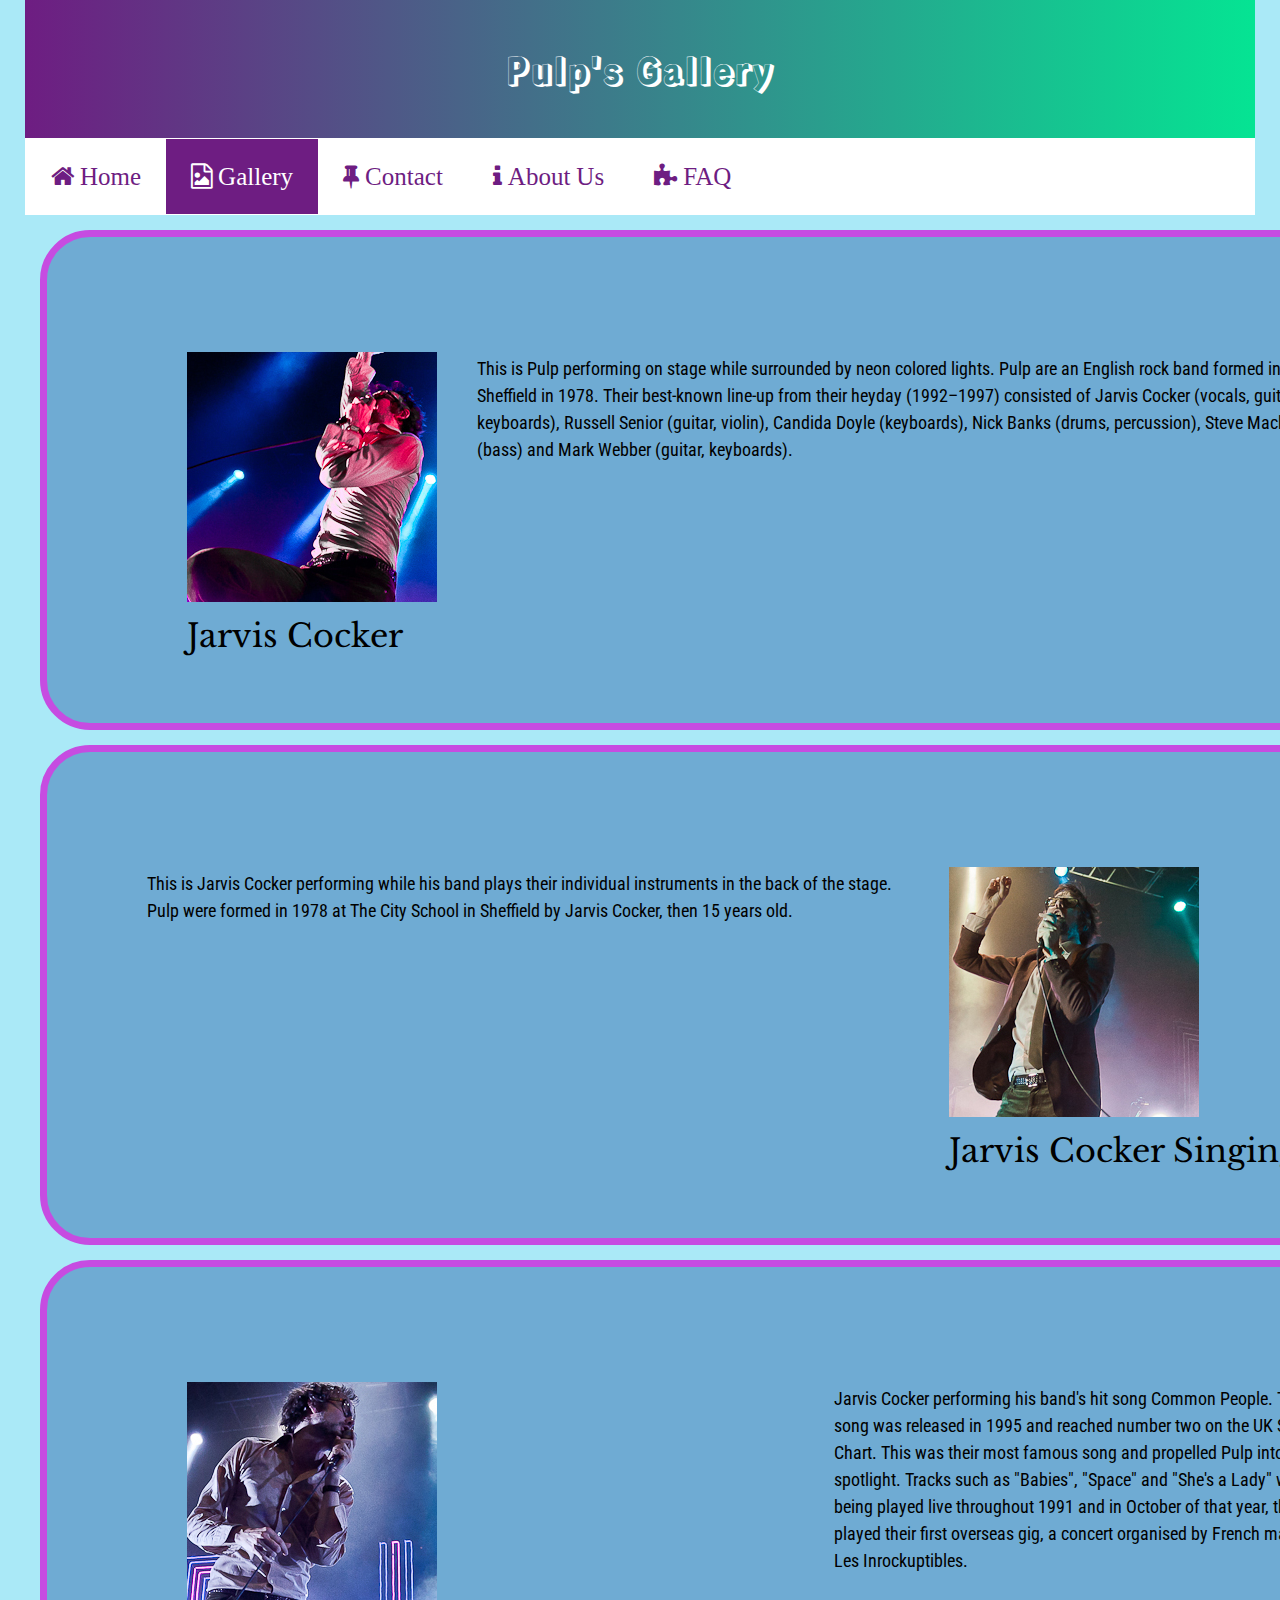
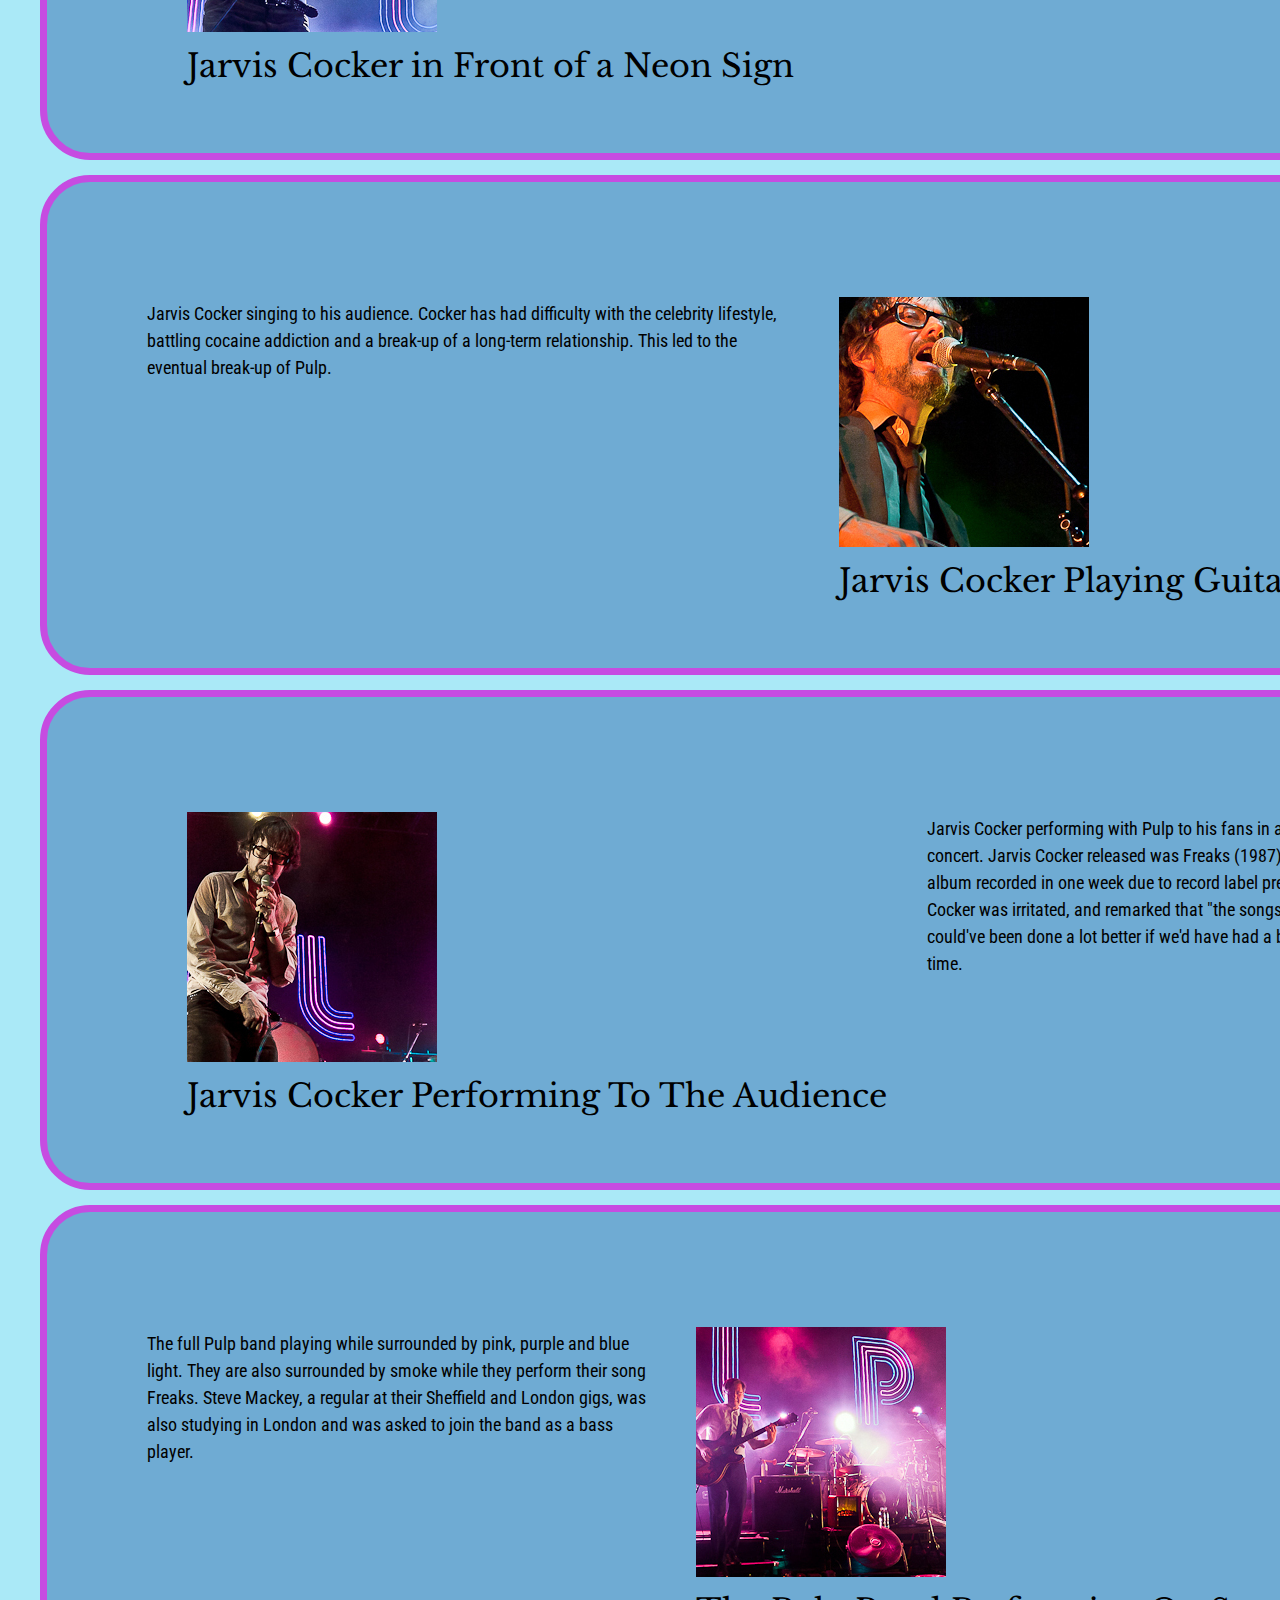
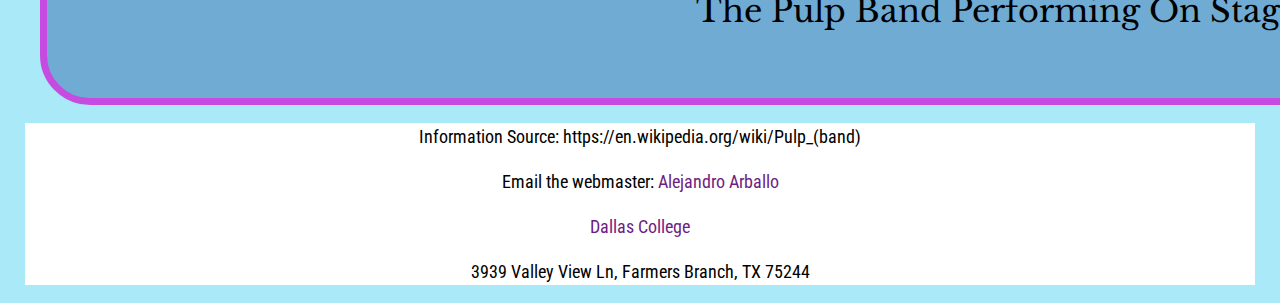
<file: gallery.html>
<!DOCTYPE html>
<html lang="en">

<head>
    <meta charset="UTF-8">
    <meta http-equiv="X-UA-Compatible" content="IE=edge">
    <meta name="viewport" content="width=device-width, initial-scale=1.0">
    <title>Pulp Gallery</title>
    <link rel="apple-touch-icon" sizes="57x57" href="favicon/apple-icon-57x57.png">
    <link rel="apple-touch-icon" sizes="60x60" href="favicon/apple-icon-60x60.png">
    <link rel="apple-touch-icon" sizes="72x72" href="favicon/apple-icon-72x72.png">
    <link rel="apple-touch-icon" sizes="76x76" href="favicon/apple-icon-76x76.png">
    <link rel="apple-touch-icon" sizes="114x114" href="favicon/apple-icon-114x114.png">
    <link rel="apple-touch-icon" sizes="120x120" href="favicon/apple-icon-120x120.png">
    <link rel="apple-touch-icon" sizes="144x144" href="favicon/apple-icon-144x144.png">
    <link rel="apple-touch-icon" sizes="152x152" href="favicon/apple-icon-152x152.png">
    <link rel="apple-touch-icon" sizes="180x180" href="favicon/apple-icon-180x180.png">
    <link rel="icon" type="image/png" sizes="192x192" href="favicon/android-icon-192x192.png">
    <link rel="icon" type="image/png" sizes="32x32" href="favicon/favicon-32x32.png">
    <link rel="icon" type="image/png" sizes="96x96" href="favicon/favicon-96x96.png">
    <link rel="icon" type="image/png" sizes="16x16" href="favicon/android-icon-144x144.png">
    <link rel="manifest" href="favicon/manifest.json">
    <link href="https://fonts.googleapis.com/css2?family=Libre+Baskerville:ital@1&display=swap" rel="stylesheet">
    <link rel="preconnect" href="https://fonts.gstatic.com" crossorigin>
    <link href="https://fonts.googleapis.com/css2?family=Rampart+One&display=swap" rel="stylesheet">
    <link rel="preconnect" href="https://fonts.gstatic.com" crossorigin>
    <link href="https://fonts.googleapis.com/css2?family=Roboto+Condensed:ital@1&display=swap" rel="stylesheet">
    <link rel="stylesheet" href="https://www.w3schools.com/w3css/4/w3.css">
    <link rel="stylesheet" href="https://cdnjs.cloudflare.com/ajax/libs/font-awesome/4.7.0/css/font-awesome.min.css">
    <link rel="stylesheet" type="text/css" href="css/style.css">
    <link rel="stylesheet" type="text/css" href="css/layout.css">
</head>

<body>
    <header>
        <h1>Pulp's Gallery</h1>
    </header>
    <nav class="topnav">
        <a class="fa fa-home" href="index.html">&nbsp;Home</a>
        <a class="active fa fa-file-photo-o" href="gallery.html">&nbsp;Gallery</a>
        <a class="fa fa-thumb-tack" href="contact-us.html">&nbsp;Contact</a>
        <a class="fa fa-info" href="about-us.html">&nbsp;About Us</a>
        <a class="fa fa-puzzle-piece" href="faq.html">&nbsp;FAQ</a>
      </nav>
    <article>
        <figure class="left_float"><a href="images/pulp1-lg.jpg" target="_blank" class="images">
                <img src="images/pulp1-thumb.jpg" alt="Pulp member singing with one hand up and one leg up."
                    height="250" width="250"></a>
            <figcaption>
                <h2>Jarvis Cocker</h2>
            </figcaption>
        </figure>
        <p>This is Pulp performing on stage while surrounded by neon colored lights. Pulp are an English rock band
            formed in
            Sheffield in 1978. Their best-known line-up from their heyday (1992–1997) consisted of Jarvis Cocker
            (vocals,
            guitar, keyboards), Russell Senior (guitar, violin), Candida Doyle (keyboards), Nick Banks (drums,
            percussion),
            Steve Mackey (bass) and Mark Webber (guitar, keyboards).</p>
    </article>
    <article>
        <figure class="right_float"><a href="images/pulp2-lg.jpg" target="_blank" class="images">
                <img src="images/pulp2-thumb.jpg" alt="Pulp member singing on stage." height="250" width="250"></a>
            <figcaption>
                <h2>Jarvis Cocker Singing</h2>
            </figcaption>
        </figure>
        <p>This is Jarvis Cocker performing while his band plays their individual instruments in the back of the
            stage.
            Pulp
            were formed in 1978 at The City School in Sheffield by Jarvis Cocker, then 15 years old.</p>
    </article>
    <article>
        <figure class="left_float"><a href="images/pulp3-lg.jpg" target="_blank" class="images"><img
                    src="images/pulp3-thumb.jpg"
                    alt="Pulp member singing on stage with purple and blue lights behind him." height="250"
                    width="250"></a>
            <figcaption>
                <h2>Jarvis Cocker in Front of a Neon Sign</h2>
            </figcaption>
        </figure>
        <p>Jarvis Cocker performing his band's hit song Common People. This song was released in 1995 and
            reached number
            two
            on the UK Singles Chart. This was their most famous song and propelled Pulp into the spotlight.
            Tracks such
            as
            "Babies", "Space" and "She's a Lady" were being played live throughout 1991 and in October of that
            year,
            they
            played their first overseas gig, a concert organised by French magazine Les Inrockuptibles.</p>
    </article>
    <article>
        <figure class="right_float"><a href="images/pulp4-lg.jpg" target="_blank" class="images"><img
                    src="images/pulp4-thumb.jpg"
                    alt="Pulp member playing guitar and singing with microphone near his mouth." height="250"
                    width="250"></a>
            <figcaption>
                <h2>Jarvis Cocker Playing Guitar</h2>
            </figcaption>
        </figure>
        <p>Jarvis Cocker singing to his audience. Cocker has had difficulty with the celebrity lifestyle,
            battling
            cocaine addiction and a break-up of a long-term relationship. This led to the eventual break-up
            of Pulp.</p>
    </article>
    <article>
        <figure class="left_float"><a href="images/pulp5-lg.jpg" target="_blank" class="images"><img
                    src="images/pulp5-thumb.jpg"
                    alt="Pulp member on stage singing with blue and purple neon sign behind him with the word 'PULP'."
                    height="250" width="250"></a>
            <figcaption>
                <h2>Jarvis Cocker Performing To The Audience</h2>
            </figcaption>
        </figure>
        <p>Jarvis Cocker performing with Pulp to his fans in a concert. Jarvis Cocker released was
            Freaks (1987), an
            album
            recorded in one week due to record label pressure. Cocker was irritated, and remarked that
            "the songs
            could've
            been done a lot better if we'd have had a bit more time.</p>
    </article>
    <article>
        <figure class="right_float"> <a href="images/pulp6-lg.jpg" target="_blank" class="images"><img
                    src="images/pulp6-thumb.jpg"
                    alt="The Pulp band on stage with pink, purple and blue lights surrounding them." height="250"
                    width="250"></a>
            <figcaption>
                <h2>The Pulp Band Performing On Stage</h2>
            </figcaption>
        </figure>
        <p>The full Pulp band playing while surrounded by pink, purple and blue light. They are also
            surrounded by smoke
            while they perform their song Freaks. Steve Mackey, a regular at their Sheffield and
            London gigs, was also
            studying in London and was asked to join the band as a bass player.</p>
    </article>
    <footer>
        <p>Information Source: https://en.wikipedia.org/wiki/Pulp_(band)</p>
        <p>Email the webmaster: <a href="mailto:alejandroarballo71@gmail.com">Alejandro Arballo</a></p>
        <p><a href="https://www.dallascollege.edu/pages/default.aspx" target="_blank">Dallas College</a></p>
        <p>3939 Valley View Ln, Farmers Branch, TX 75244</p>
    </footer>
</body>

</html>
</file>
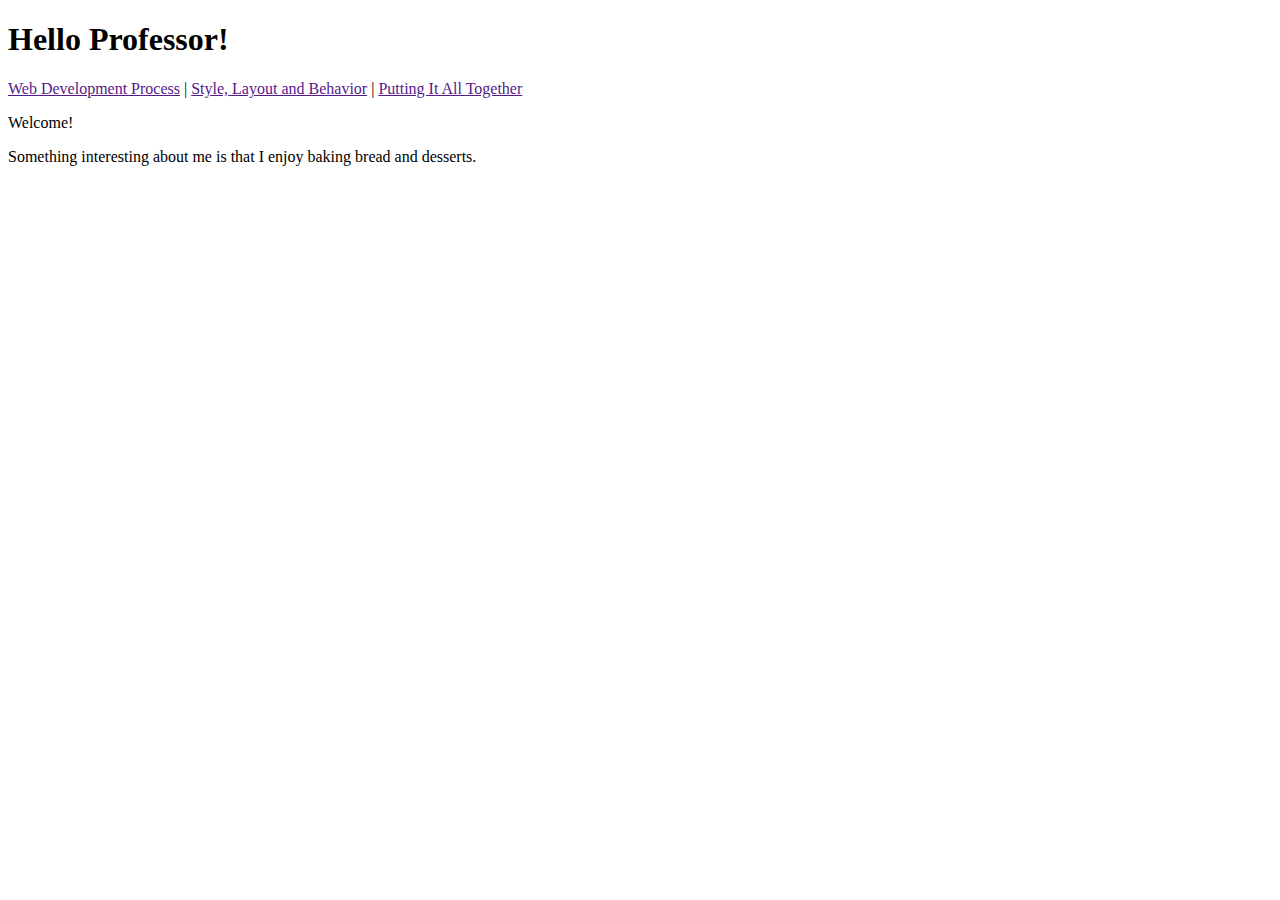
<file: test.html>
<!DOCTYPE html>
<html lang="en">

   <head>
      <meta charset="UTF-8">
      <meta http-equiv="X-UA-Compatible" content="IE=edge">
      <meta name="viewport" content="width=device-width, initial-scale=1.0">
      <title>The Best Test Page to Exist</title>
   </head>

   <body>
      <h1>Hello Professor!</h1>
      <nav>
         <a href="">Web Development Process</a> |
         <a href="">Style, Layout and Behavior</a> |
         <a href="">Putting It All Together</a>
      </nav>
      <p>Welcome!</p>
      <p>Something interesting about me is that I enjoy baking bread and desserts.</p>
   </body>

</html>
</file>
<file: css/style.css>
header {
    text-align: center;
    color: rgb(255, 255, 255);
    background-image: linear-gradient(to right, rgb(110, 29, 130), rgb(5, 228, 147));
    border-color: rgb(110, 29, 130);
    width: 100%;
    padding: 1em;
    font-size: xx-large;
    
}

.topnav {
    background-color: rgb(255, 255, 255);
    overflow: hidden;
    color: rgb(255, 255, 255);
    position: sticky;
    top: 0px;
    z-index: 1;
    border-color: rgb(0, 0, 0);
    padding: 1px
}

.topnav a {
    float: left;
    color: rgb(110, 29, 130);
    text-align: left;
    padding: 25px;
    font-size: 25px;
}

.topnav a:hover {
    background-color: rgb(255, 255, 255);
    color: rgb(110, 29, 130);
}

a:link {
    color: rgb(110, 29, 130);
    text-decoration: none;
}

a:visited {
    color: rgb(110, 29, 130);
}

.topnav a.active {
    background-color: rgb(110, 29, 130);
    color: white;
}

body {
    background-color: rgb(170, 233, 247);
    margin-left: 25px;
    margin-right: 25px;
}

footer {
    text-align: center;
    background-color: rgb(255, 255, 255);
    font-family: "Roboto Condensed", sans-serif;
    font-size: 20px;
}

h1 {
    font-family: "Rampart One", sans-serif;
}

h2 {
    color: rgb(0, 0, 0);
    font-size: xx-large;
    font-family: "Libre Baskerville", sans-serif;
}

ul {
    
    list-style-position: inside;
    font-size: large;
    font-family: "Roboto Condensed", sans-serif;
}

hr {
    background-color: rgb(0, 0, 0);
}

p {
    font-size: large;
    font-family: "Roboto Condensed", sans-serif;
}

#pulpmembers {
    color: rgb(6, 93, 255);
}

.IMPORTANT {
    color: rgb(110, 29, 130);
}

dd {
    font-size: large;
    font-family: "Roboto Condensed", sans-serif;
}

li {
    font-size: large;
    font-family: "Roboto Condensed", sans-serif;
}

fieldset {
    background-color: rgb(240, 238, 218);
}

table {
    background-color: rgb(238, 173, 173);
    border: 3px groove rgb(238, 173, 173);
}

.background-scroll {
    z-index: 0
}

th, td {
    padding: 10px;
    border: thin solid rgb(0, 0, 0);
}

.margin-0
{
    margin: 0px;
}
</file>
<file: css/layout.css>
article {
	box-sizing: border-box;
	height: 500px;
	width: 1405px;
	margin: 15px;
	padding: 100px;
	border: 7px rgb(198, 76, 225) solid;
	background-color: rgb(111, 171, 211);
	border-radius: 50px 50px
}
.right_float {
	float: right;
}
.left_float {
	float: left;
}
</file>
